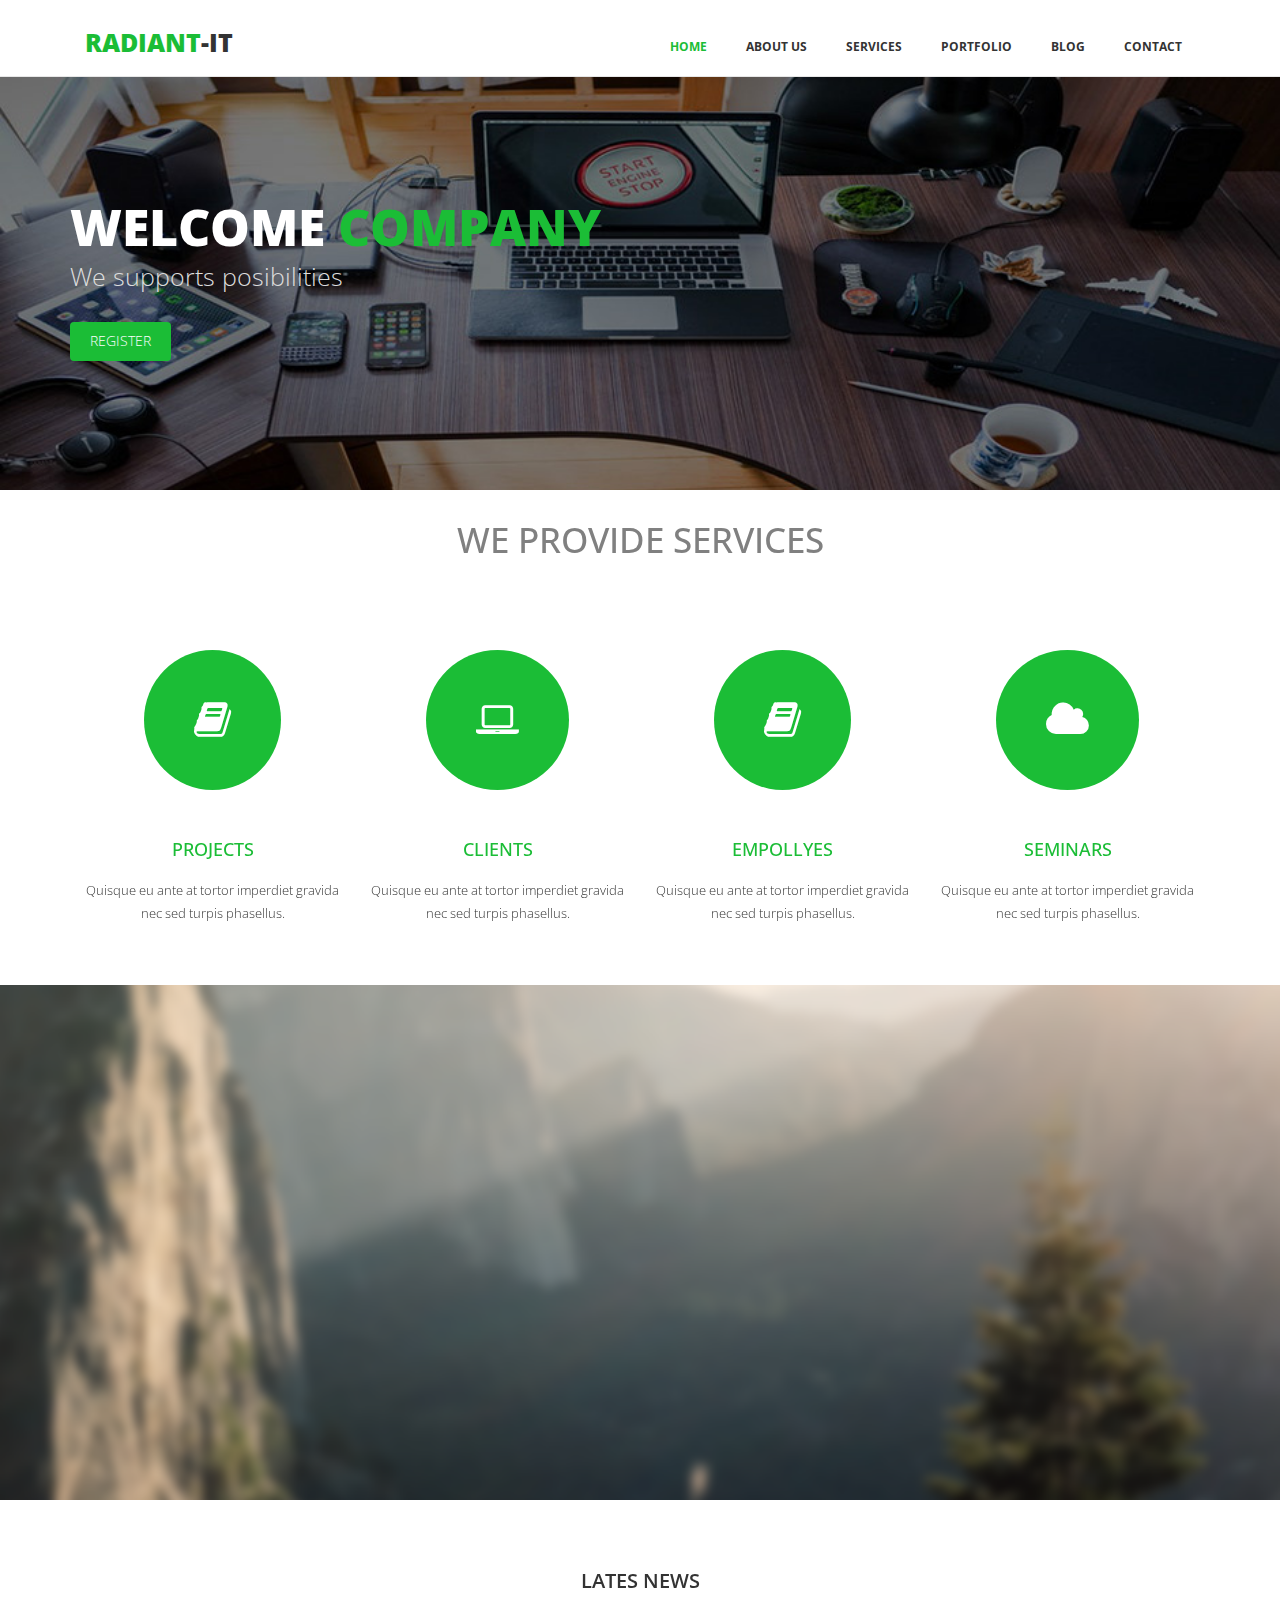
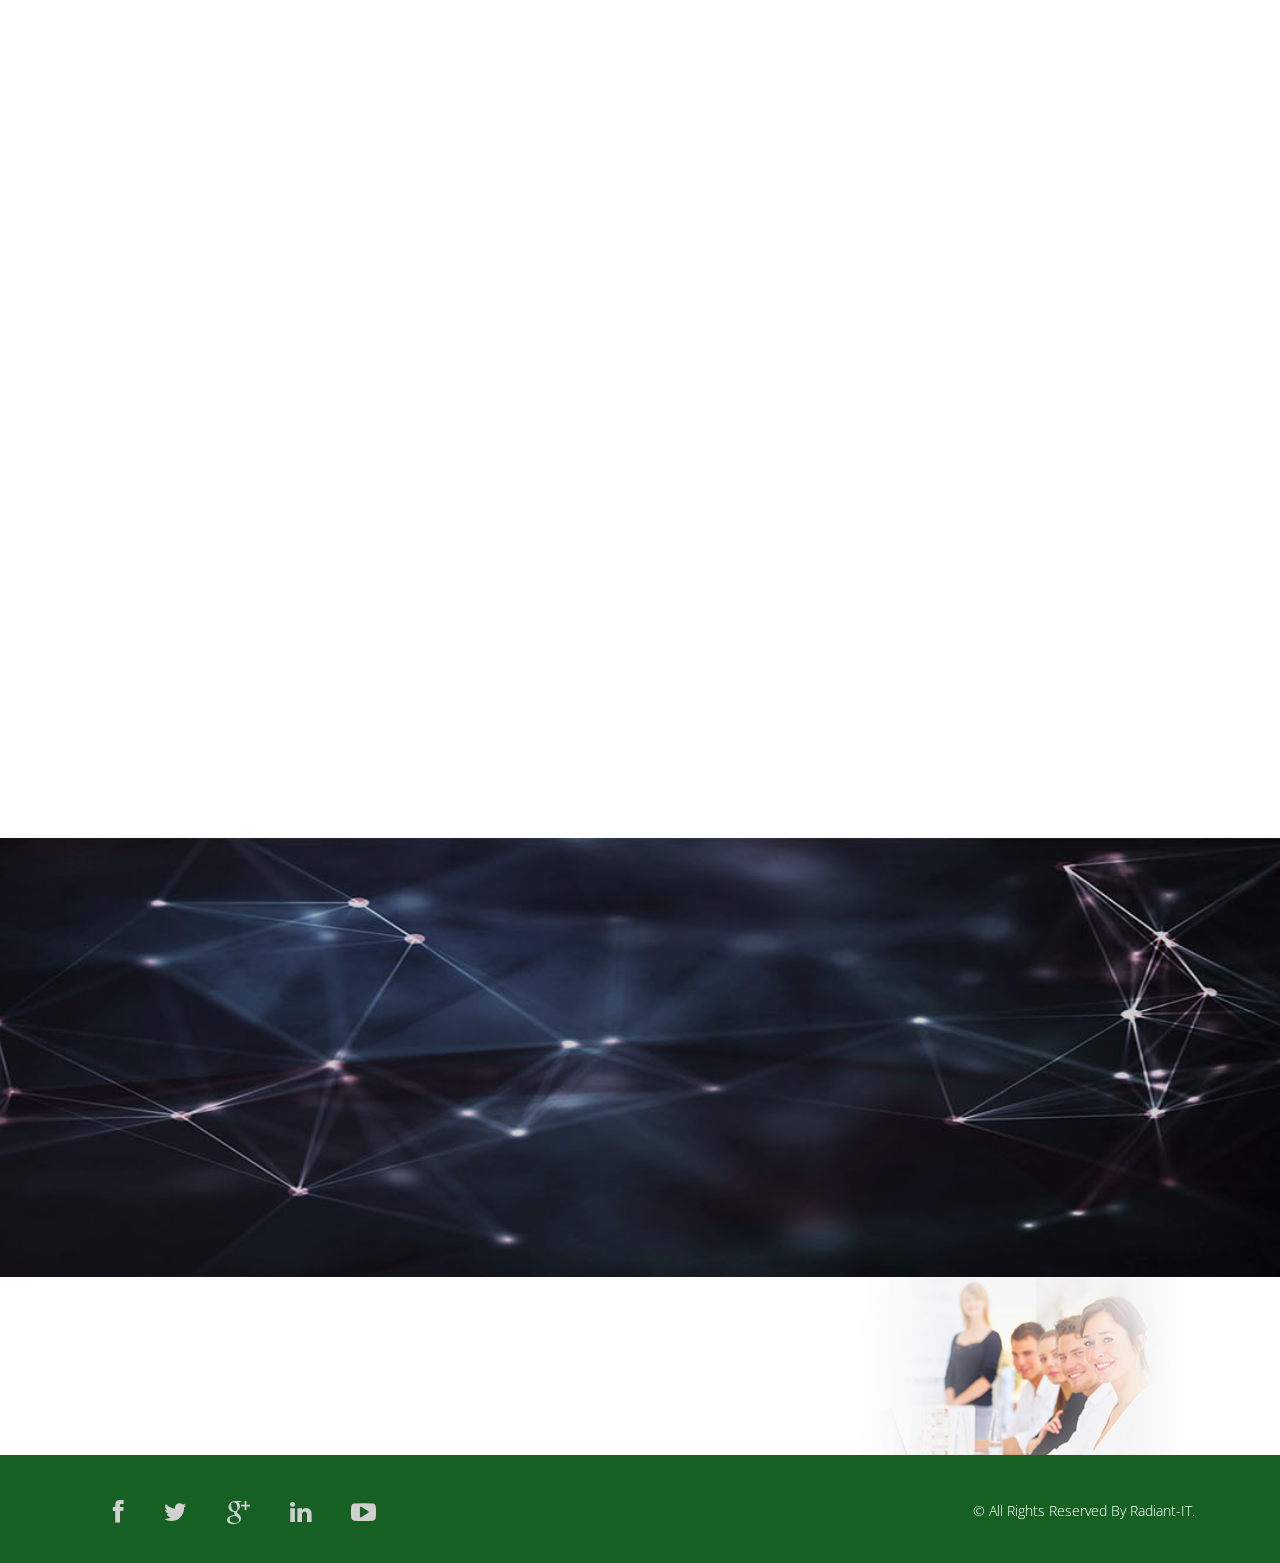
<file: index.html>
<!DOCTYPE html>
<html lang="en">

<head>
  <meta charset="utf-8">
 
  <meta name="viewport" content="width=device-width, initial-scale=1">
  <title>RADIANT-IT</title>
 <link href="images/favicon.png" rel="icon">
  <!-- Bootstrap -->
  <link href="css/bootstrap.min.css" rel="stylesheet">
  <link rel="stylesheet" href="css/font-awesome.min.css">
  <link rel="stylesheet" href="css/animate.css">
  <link href="css/prettyPhoto.css" rel="stylesheet">
  <link href="css/style.css" rel="stylesheet" />
  
</head>

<body>
  <header>
    <nav class="navbar navbar-default navbar-fixed-top" role="navigation">
      <div class="navigation">
        <div class="container">
          <div class="navbar-header">
            <button type="button" class="navbar-toggle collapsed" data-toggle="collapse" data-target=".navbar-collapse.collapse">
							<span class="sr-only">Toggle navigation</span>
							<span class="icon-bar"></span>
							<span class="icon-bar"></span>
							<span class="icon-bar"></span>
						</button>
            <div class="navbar-brand">
              <a href="index.html"><h1><span>RADIANT</span>-IT</h1></a>
            </div>
          </div>

          <div class="navbar-collapse collapse">
            <div class="menu">
              <ul class="nav nav-tabs" role="tablist">
                <li role="presentation"><a href="index.html" class="active">Home</a></li>
                <li role="presentation"><a href="about.html">About Us</a></li>
                <li role="presentation"><a href="services.html">Services</a></li>
                <li role="presentation"><a href="portfolio.html">Portfolio</a></li>
                <li role="presentation"><a href="blog.html">Blog</a></li>
                <li role="presentation"><a href="contact.html">Contact</a></li>
              </ul>
            </div>
          </div>
        </div>
      </div>
    </nav>
  </header>

  <section id="main-slider" class="no-margin">
    <div class="carousel slide">
      <div class="carousel-inner">
        <div class="item active" style="background-image: url(images/slider/3.jpg);">
          <div class="container">
            <div class="row slide-margin">
              <div class="col-sm-6">
                <div class="carousel-content">
                  <h2 class="animation animated-item-1">Welcome <span>Company</span></h2>
                  <p class="animation animated-item-2">We supports posibilities</p>
                  <a class="btn-slide animation animated-item-3" href="#" data-target="#myModal2" data-toggle="modal" >REGISTER</a>
                </div>
              </div>

              <div class="col-sm-6 hidden-xs animation animated-item-4">
                <div class="slider-img">
               
                </div>
              </div>

            </div>
          </div>
        </div>
        <!--/.item-->
      </div>
      <!--/.carousel-inner-->
    </div>
    <!--/.carousel-->
  </section>
  <!--/#main-slider-->
<!-- register modal -->
  <div class="modal " id="myModal2" tabindex="-1" role="dialog">
    <div class="modal-dialog">
      <div class="modal-content">
        <div class="modal-header">
          <button type="button" class="close" data-dismiss="modal" aria-hidden="true"> &times;</button> 
        </div>
        <div class="modal-body modal-body-sub"> 
          <div class="modal_body_left modal_body_left1"> 
            <h3>Register Now !</h3>
            <div class="register">
              <form action="#" method="post">     
                <input placeholder="Name" name="Name" type="text" required="">
                <input placeholder="Email Address" name="Email" type="email" required=""> 
                <input placeholder="Password" name="Password" type="password" required="">  
                <input placeholder="Confirm Password" name="Password" type="password" required="">
                <div class="sign-up">
                  <input type="submit" value="Register"/>
                </div>
              </form>
            </div>     
          </div>  
        </div>
      </div>
    </div>
  </div> 
  <!-- //register modal -->  


  <div class="feature">
    <div class="container">
      <div class="header text-center">
        <h2 class="header-text">We provide Services</h2>
      </div>
      <div class="text-center">
        <div class="col-md-3">
          <div class="hi-icon-wrap hi-icon-effect wow fadeInDown" data-wow-duration="1000ms" data-wow-delay="300ms">
            <i class="fa fa-book"></i>
            <h2>PROJECTS</h2>
            <p>Quisque eu ante at tortor imperdiet gravida nec sed turpis phasellus.</p>
          </div>
        </div>
        <div class="col-md-3">
          <div class="hi-icon-wrap hi-icon-effect wow fadeInDown" data-wow-duration="1000ms" data-wow-delay="600ms">
            <i class="fa fa-laptop"></i>
            <h2>CLIENTS</h2>
            <p>Quisque eu ante at tortor imperdiet gravida nec sed turpis phasellus.</p>
          </div>
        </div>
        <div class="col-md-3">
          <div class="hi-icon-wrap hi-icon-effect wow fadeInDown" data-wow-duration="1000ms" data-wow-delay="900ms">
            <i class="fa fa-book"></i>
            <h2>EMPOLLYES</h2>
            <p>Quisque eu ante at tortor imperdiet gravida nec sed turpis phasellus.</p>
          </div>
        </div>
        <div class="col-md-3">
          <div class="hi-icon-wrap hi-icon-effect wow fadeInDown" data-wow-duration="1000ms" data-wow-delay="1200ms">
            <i class="fa fa-cloud"></i>
            <h2>SEMINARS</h2>
            <p>Quisque eu ante at tortor imperdiet gravida nec sed turpis phasellus.</p>
          </div>
        </div>
      </div>
    </div>
  </div>

  <div class="about">
    <div class="container">
      <div class="col-md-6 wow fadeInDown" data-wow-duration="1000ms" data-wow-delay="300ms">
        <h1>About us</h1>
        <img src="images/6.jpg" class="img-responsive" />
        <p>Lorem ipsum dolor sit amet, consectetur adipiscing elit. Phasellus interdum erat libero, pulvinar tincidunt leo consectetur eget. Curabitur lacinia pellentesque libero, pulvinar tincidunt leo consectetur eget. Curabitur lacinia pellentesque libero,
          pulvinar tincidunt leo consectetur eget. Curabitur lacinia pellentesque
        </p>
      </div>

      <div class="col-md-6 wow fadeInDown" data-wow-duration="1000ms" data-wow-delay="600ms">
        <h2>Template built with Twitter Bootstrap</h2>
        <p>Lorem ipsum dolor sit amet, consectetur adipiscing elit. Phasellus interdum erat libero, pulvinar tincidunt leo consectetur eget. Curabitur lacinia pellentesque libero, pulvinar tincidunt leo consectetur eget. Curabitur lacinia pellentesque libero,
          pulvinar tincidunt leo consectetur eget. Curabitur lacinia pellentesque
          <p>Lorem ipsum dolor sit amet, consectetur adipiscing elit. Phasellus interdum erat libero, pulvinar tincidunt leo consectetur eget. Curabitur lacinia pellentesque libero, pulvinar tincidunt leo consectetur eget. Curabitur lacinia pellentesque
            libero, pulvinar tincidunt leo consectetur eget. Curabitur lacinia pellentesque
          </p>
          <p>Lorem ipsum dolor sit amet, consectetur adipiscing elit. Phasellus interdum erat libero, pulvinar tincidunt leo consectetur eget. Curabitur lacinia pellentesque libero, pulvinar tincidunt leo consectetur eget. Curabitur lacinia pellentesque
            libero, pulvinar tincidunt leo consectetur eget. Curabitur lacinia pellentesque </p>
      </div>
    </div>
  </div>

  <div class="lates">
    <div class="container">
      <div class="text-center">
        <h2>Lates News</h2>
      </div>
      <div class="col-md-4 wow fadeInDown" data-wow-duration="1000ms" data-wow-delay="300ms">
        <img src="images/item1.png" class="img-responsive" />
        <h3>Updated with recent new technology</h3>
        <p>Updated with recent new technology.
          Updated with recent new technology.
        </p>
      </div>

      <div class="col-md-4 wow fadeInDown" data-wow-duration="1000ms" data-wow-delay="600ms">
        <img src="images/item2.png" class="img-responsive" />
        <h3>Updated with recent new technology</h3>
        <p>Updated with recent new technology.
          Updated with recent new technology.
        </p>
      </div>

      <div class="col-md-4 wow fadeInDown" data-wow-duration="1000ms" data-wow-delay="900ms">
        <img src="images/item7.png" class="img-responsive" />
        <h3>Updated with recent new technology</h3>
        <p>Updated with recent new technology.
          Updated with recent new technology.
        </p>
      </div>
      <div class="col-md-4 wow fadeInDown" data-wow-duration="1000ms" data-wow-delay="900ms">
        <img src="images/item4.png" class="img-responsive" />
        <h3>Updated with recent new technology</h3>
        <p>Updated with recent new technology.
          Updated with recent new technology.
        </p>
      </div>
     <div class="col-md-4 wow fadeInDown" data-wow-duration="1000ms" data-wow-delay="900ms">
        <img src="images/item10.png" class="img-responsive" />
        <h3>Updated with recent new technology</h3>
        <p>Updated with recent new technology.
          Updated with recent new technology.
        </p>
      </div>
      <div class="col-md-4 wow fadeInDown" data-wow-duration="1000ms" data-wow-delay="900ms">
        <img src="images/item11.png" class="img-responsive" />
        <h3>Updated with recent new technology</h3>
        <p>Updated with recent new technology.
          Updated with recent new technology.
        </p>
      </div>


    </div>
  </div>

  <section id="partner">
    <div class="container">
      <div class="center wow fadeInDown">
        <h2>Our Partners</h2>
        <p>Lorem ipsum dolor sit amet, consectetur adipisicing elit, sed do eiusmod tempor incididunt ut <br> et dolore magna aliqua. Ut enim ad minim veniam</p>
      </div>

      <div class="partners">
        <ul>
          <li> <a href="#"><img class="img-responsive wow fadeInDown" data-wow-duration="1000ms" data-wow-delay="300ms" src="images/partners/partner1.png"></a></li>
          <li> <a href="#"><img class="img-responsive wow fadeInDown" data-wow-duration="1000ms" data-wow-delay="600ms" src="images/partners/partner2.png"></a></li>
          <li> <a href="#"><img class="img-responsive wow fadeInDown" data-wow-duration="1000ms" data-wow-delay="900ms" src="images/partners/partner3.png"></a></li>
          <li> <a href="#"><img class="img-responsive wow fadeInDown" data-wow-duration="1000ms" data-wow-delay="1200ms" src="images/partners/partner4.png"></a></li>
          <li> <a href="#"><img class="img-responsive wow fadeInDown" data-wow-duration="1000ms" data-wow-delay="1500ms" src="images/partners/partner5.png"></a></li>
        </ul>
      </div>
    </div>
    <!--/.container-->
  </section>
  <!--/#partner-->

  <section id="conatcat-info">
    <div class="container">
      <div class="row">
        <div class="col-sm-8">
          <div class="media contact-info wow fadeInDown" data-wow-duration="1000ms" data-wow-delay="600ms">
            <div class="pull-left">
              <i class="fa fa-phone"></i>
            </div>
            <div class="media-body">
              <h2>Have a question or need a custom quote?</h2>
              <p>Lorem ipsum dolor sit amet, consectetur adipisicing elit, sed do eiusmod tempor incididunt ut labore dolore magna aliqua. Ut enim ad minim veniam, quis nostrud exercitation +0123 456 70 80</p>
            </div>
          </div>
        </div>
      </div>
    </div>
    <!--/.container-->
  </section>
  <!--/#conatcat-info-->

  <footer>
    <div class="footer">
      <div class="container">
        <div class="social-icon">
          <div class="col-md-4">
            <ul class="social-network">
              <li><a href="#" class="fb tool-tip" title="Facebook"><i class="fa fa-facebook"></i></a></li>
              <li><a href="#" class="twitter tool-tip" title="Twitter"><i class="fa fa-twitter"></i></a></li>
              <li><a href="#" class="gplus tool-tip" title="Google Plus"><i class="fa fa-google-plus"></i></a></li>
              <li><a href="#" class="linkedin tool-tip" title="Linkedin"><i class="fa fa-linkedin"></i></a></li>
              <li><a href="#" class="ytube tool-tip" title="You Tube"><i class="fa fa-youtube-play"></i></a></li>
            </ul>
          </div>
        </div>

        <div class="col-md-4 col-md-offset-4">
          <div class="copyright">
           &copy; All Rights Reserved By Radiant-IT.
          </div>
        </div>
      </div>

      <div class="pull-right">
        <a href="#home" class="scrollup"><i class="fa fa-angle-up fa-3x"></i></a>
      </div>
    </div>
  </footer>



  <!-- jQuery -->
  <script src="js/jquery-2.1.1.min.js"></script>
 
  <script src="js/bootstrap.min.js"></script>
  <script src="js/jquery.prettyPhoto.js"></script>
  <script src="js/jquery.isotope.min.js"></script>
  <script src="js/wow.min.js"></script>
  <script src="js/functions.js"></script>

</body>

</html>
</file>
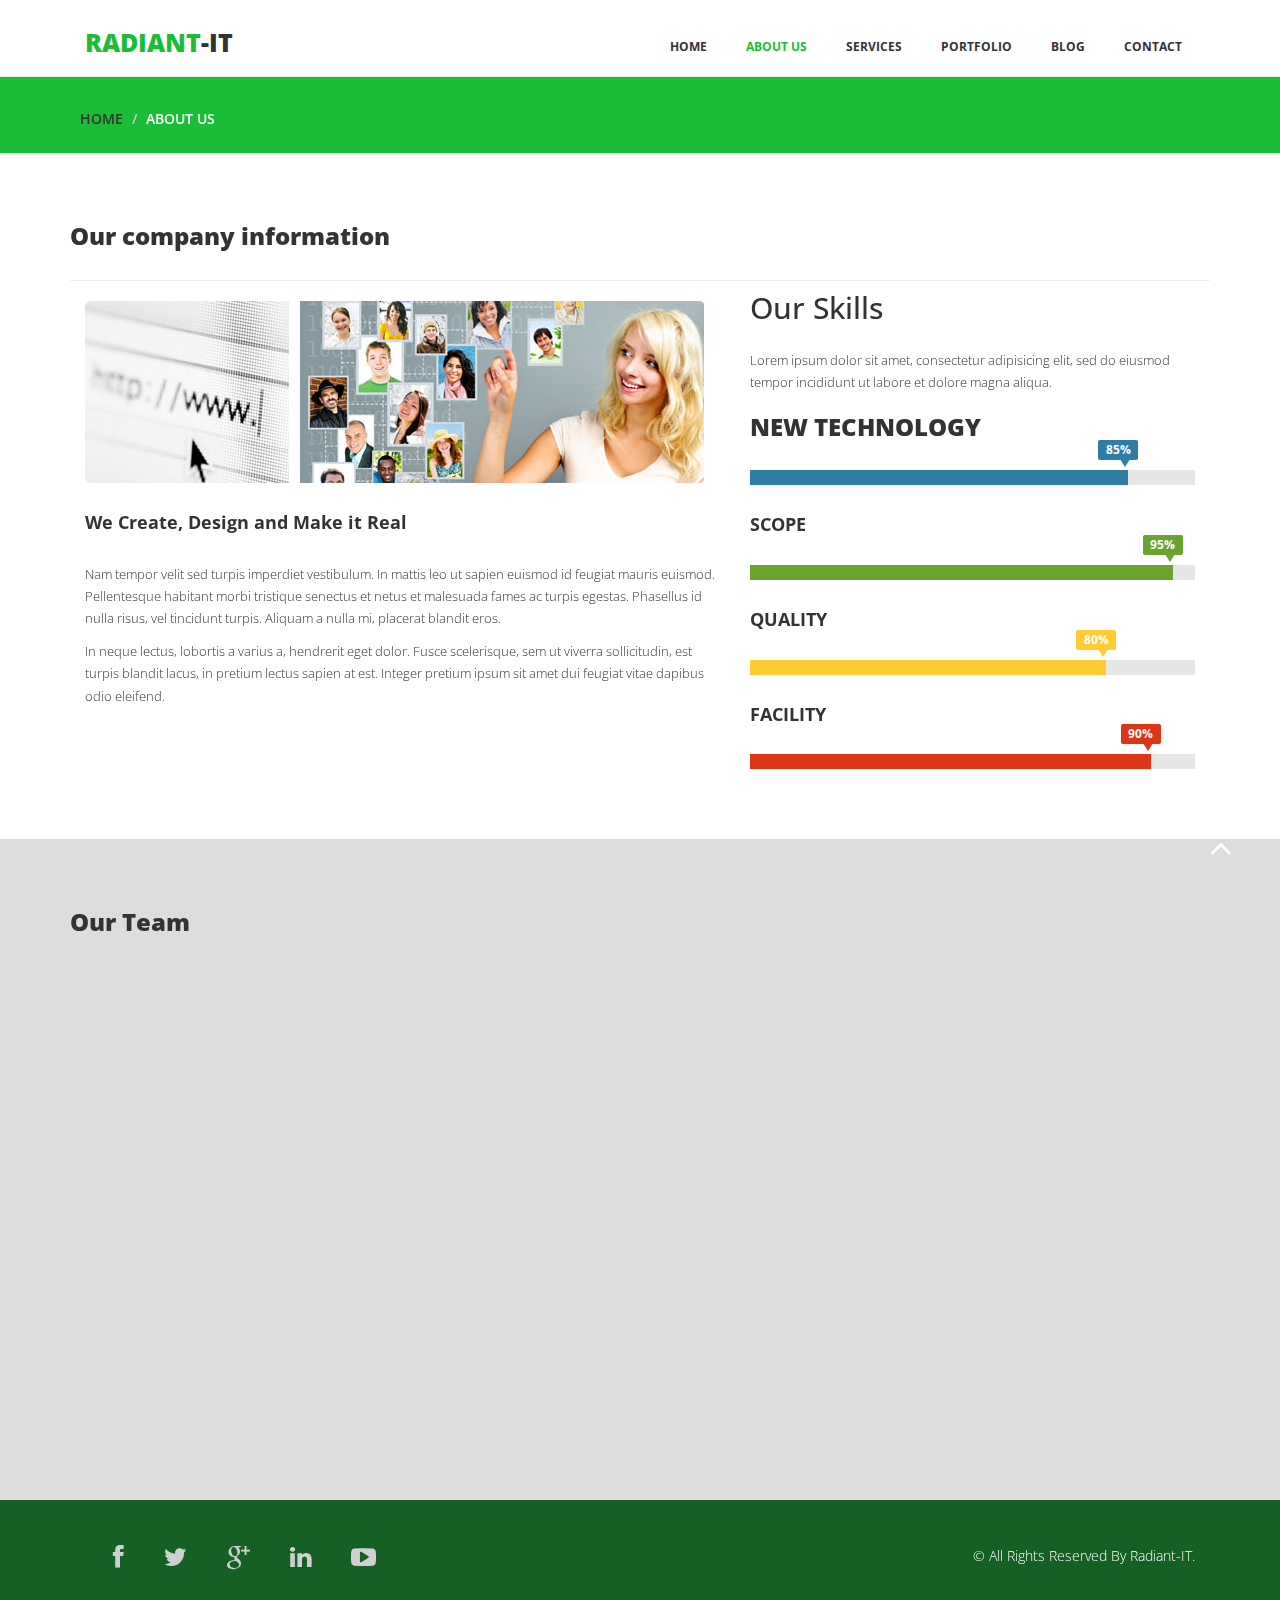
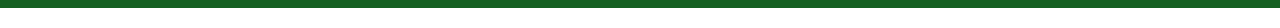
<file: about.html>
<!DOCTYPE html>
<html lang="en">

<head>
  <meta charset="utf-8">

  <meta name="viewport" content="width=device-width, initial-scale=1">
  <title>RADIANT-IT</title>
 <link href="images/favicon.png" rel="icon">
  <!-- Bootstrap -->
  <link href="css/bootstrap.min.css" rel="stylesheet">
  <link rel="stylesheet" href="css/font-awesome.min.css">
  <link rel="stylesheet" href="css/animate.css">
  <link href="css/prettyPhoto.css" rel="stylesheet">
  <link href="css/style.css" rel="stylesheet" />
  
</head>

<body>
  <header>
    <nav class="navbar navbar-default navbar-fixed-top" role="navigation">
      <div class="navigation">
        <div class="container">
          <div class="navbar-header">
            <button type="button" class="navbar-toggle collapsed" data-toggle="collapse" data-target=".navbar-collapse.collapse">
							<span class="sr-only">Toggle navigation</span>
							<span class="icon-bar"></span>
							<span class="icon-bar"></span>
							<span class="icon-bar"></span>
						</button>
            <div class="navbar-brand">
              <a href="index.html"><h1><span>RADIANT</span>-IT</h1></a>
            </div>
          </div>

          <div class="navbar-collapse collapse">
            <div class="menu">
              <ul class="nav nav-tabs" role="tablist">
                <li role="presentation"><a href="index.html">Home</a></li>
                <li role="presentation"><a href="about.html" class="active">About Us</a></li>
                <li role="presentation"><a href="services.html">Services</a></li>
                <li role="presentation"><a href="portfolio.html">Portfolio</a></li>
                <li role="presentation"><a href="blog.html">Blog</a></li>
                <li role="presentation"><a href="contact.html">Contact</a></li>
              </ul>
            </div>
          </div>
        </div>
      </div>
    </nav>
  </header>

  <div id="breadcrumb">
    <div class="container">
      <div class="breadcrumb">
        <li><a href="index.html">Home</a></li>
        <li>About Us</li>
      </div>
    </div>
  </div>

  <div class="aboutus">
    <div class="container">
      <h3>Our company information</h3>
      <hr>
      <div class="col-md-7 wow fadeInDown" data-wow-duration="1000ms" data-wow-delay="300ms">
        <img src="images/7.jpg" class="img-responsive">
        <h4>We Create, Design and Make it Real</h4>
        <p>Nam tempor velit sed turpis imperdiet vestibulum. In mattis leo ut sapien euismod id feugiat mauris euismod. Pellentesque habitant morbi tristique senectus et netus et malesuada fames ac turpis egestas. Phasellus id nulla risus, vel tincidunt
          turpis. Aliquam a nulla mi, placerat blandit eros. </p>
        <p>In neque lectus, lobortis a varius a, hendrerit eget dolor. Fusce scelerisque, sem ut viverra sollicitudin, est turpis blandit lacus, in pretium lectus sapien at est. Integer pretium ipsum sit amet dui feugiat vitae dapibus odio eleifend.</p>
      </div>
      <div class="col-md-5 wow fadeInDown" data-wow-duration="1000ms" data-wow-delay="600ms">
        <div class="skill">
          <h2>Our Skills</h2>
          <p>Lorem ipsum dolor sit amet, consectetur adipisicing elit, sed do eiusmod tempor incididunt ut labore et dolore magna aliqua.</p>

          <div class="progress-wrap">
            <h3>NEW TECHNOLOGY</h3>
            <div class="progress">
              <div class="progress-bar  color1" role="progressbar" aria-valuenow="40" aria-valuemin="0" aria-valuemax="100" style="width: 85%">
                <span class="bar-width">85%</span>

              </div>

            </div>
          </div>

          <div class="progress-wrap">
            <h4>SCOPE</h4>
            <div class="progress">
              <div class="progress-bar color2" role="progressbar" aria-valuenow="20" aria-valuemin="0" aria-valuemax="100" style="width: 95%">
                <span class="bar-width">95%</span>
              </div>
            </div>
          </div>

          <div class="progress-wrap">
            <h4>QUALITY</h4>
            <div class="progress">
              <div class="progress-bar color3" role="progressbar" aria-valuenow="60" aria-valuemin="0" aria-valuemax="100" style="width: 80%">
                <span class="bar-width">80%</span>
              </div>
            </div>
          </div>

          <div class="progress-wrap">
            <h4>FACILITY</h4>
            <div class="progress">
              <div class="progress-bar color4" role="progressbar" aria-valuenow="80" aria-valuemin="0" aria-valuemax="100" style="width: 90%">
                <span class="bar-width">90%</span>
              </div>
            </div>
          </div>
        </div>
      </div>
    </div>
  </div>

  <div class="our-team">
    <div class="container">
      <h3>Our Team</h3>
      <div class="text-center">
        <div class="col-md-4 wow fadeInDown" data-wow-duration="1000ms" data-wow-delay="300ms">
          <img src="images/services/1.jpg" alt="">
          <h4>John Doe</h4>
          <p>Lorem ipsum dolor sit amet consectetur adipisicing eil sed deiusmod tempor</p>
        </div>
        <div class="col-md-4 wow fadeInDown" data-wow-duration="1000ms" data-wow-delay="600ms">
          <img src="images/services/2.jpg" alt="">
          <h4>John Doe</h4>
          <p>Lorem ipsum dolor sit amet consectetur adipisicing eil sed deiusmod tempor</p>
        </div>
        <div class="col-md-4 wow fadeInDown" data-wow-duration="1000ms" data-wow-delay="900ms">
          <img src="images/services/3.jpg" alt="">
          <h4>John Doe</h4>
          <p>Lorem ipsum dolor sit amet consectetur adipisicing eil sed deiusmod tempor</p>
        </div>
      </div>
    </div>
  </div>

  <footer>
    <div class="footer">
      <div class="container">
        <div class="social-icon">
          <div class="col-md-4">
            <ul class="social-network">
              <li><a href="#" class="fb tool-tip" title="Facebook"><i class="fa fa-facebook"></i></a></li>
              <li><a href="#" class="twitter tool-tip" title="Twitter"><i class="fa fa-twitter"></i></a></li>
              <li><a href="#" class="gplus tool-tip" title="Google Plus"><i class="fa fa-google-plus"></i></a></li>
              <li><a href="#" class="linkedin tool-tip" title="Linkedin"><i class="fa fa-linkedin"></i></a></li>
              <li><a href="#" class="ytube tool-tip" title="You Tube"><i class="fa fa-youtube-play"></i></a></li>
            </ul>
          </div>
        </div>

        <div class="col-md-4 col-md-offset-4">
          <div class="copyright">
            &copy; All Rights Reserved By Radiant-IT.
            
          </div>
        </div>
      </div>
      <div class="pull-right">
        <a href="#home" class="scrollup"><i class="fa fa-angle-up fa-3x"></i></a>
      </div>
    </div>
  </footer>

  <!-- jQuery -->
  <script src="js/jquery-2.1.1.min.js"></script>
  
  <script src="js/bootstrap.min.js"></script>
  <script src="js/jquery.prettyPhoto.js"></script>
  <script src="js/jquery.isotope.min.js"></script>
  <script src="js/wow.min.js"></script>
  <script src="js/functions.js"></script>

</body>

</html>
</file>
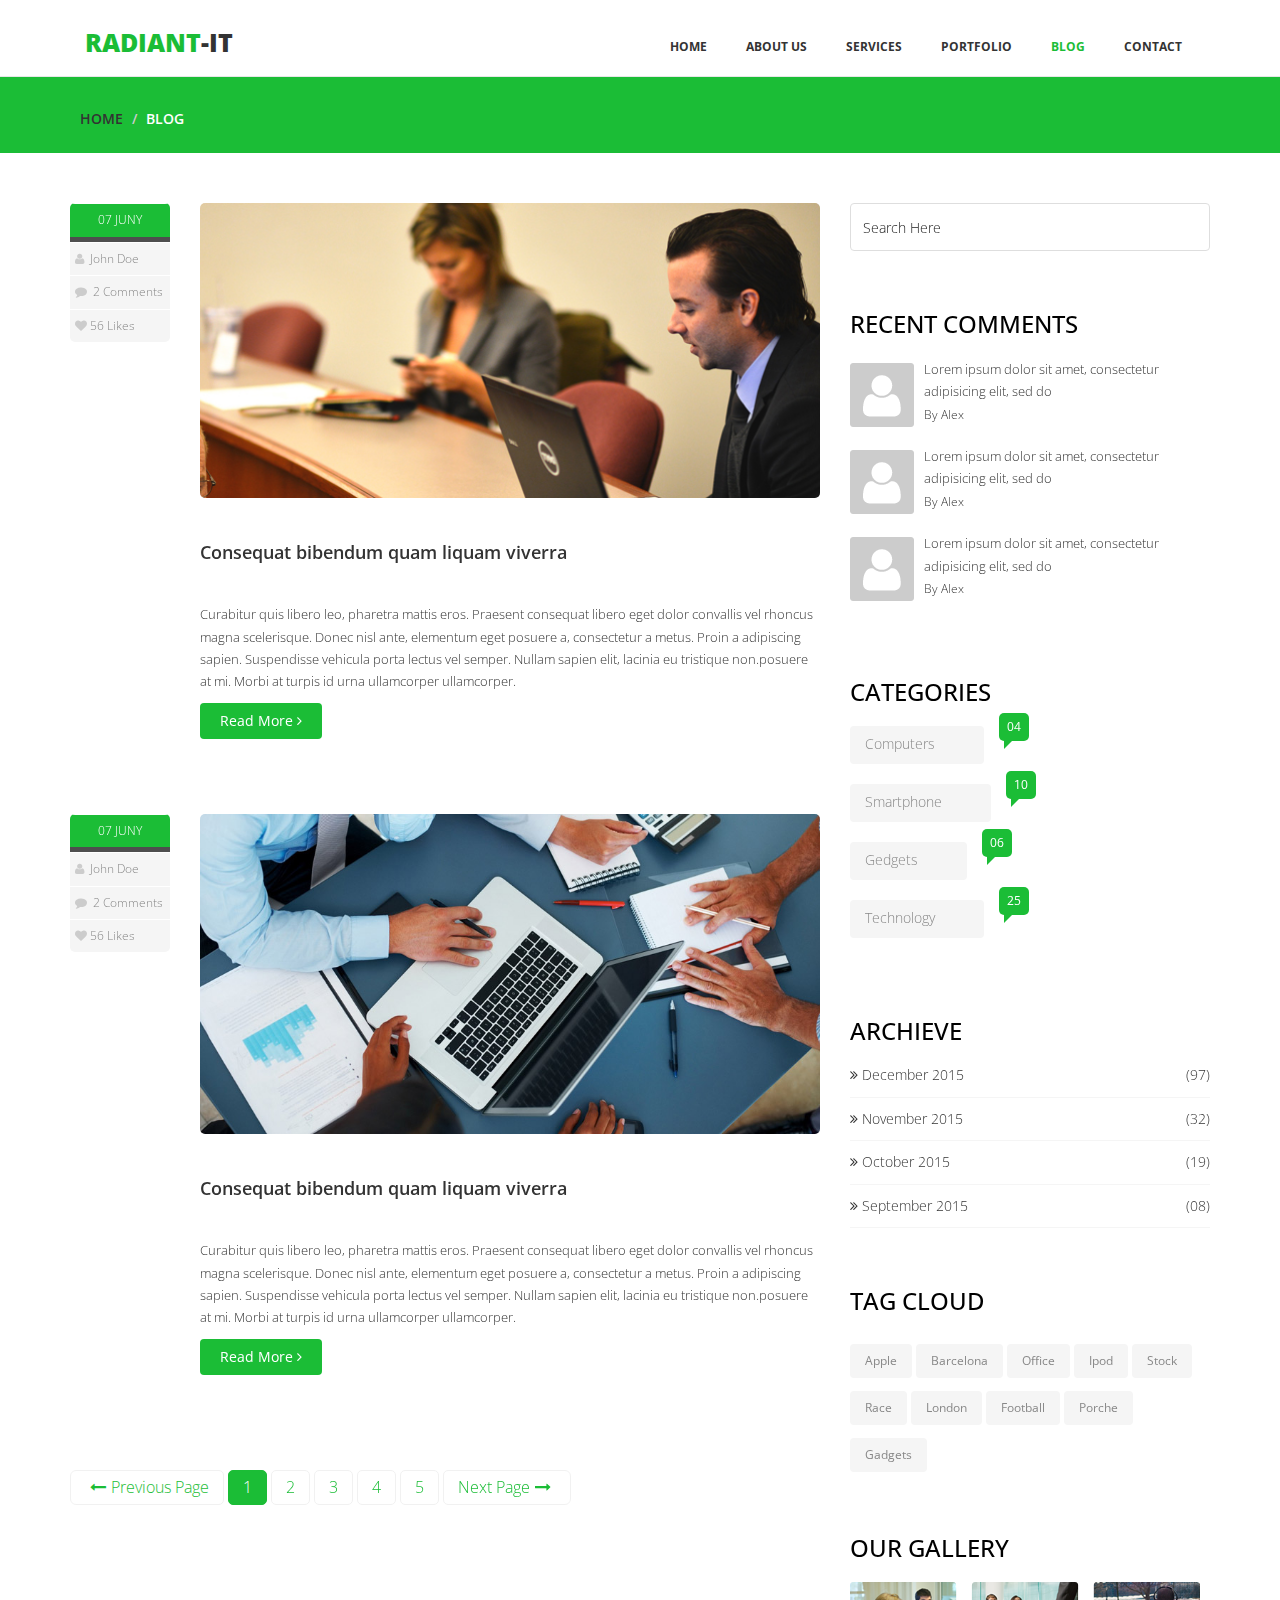
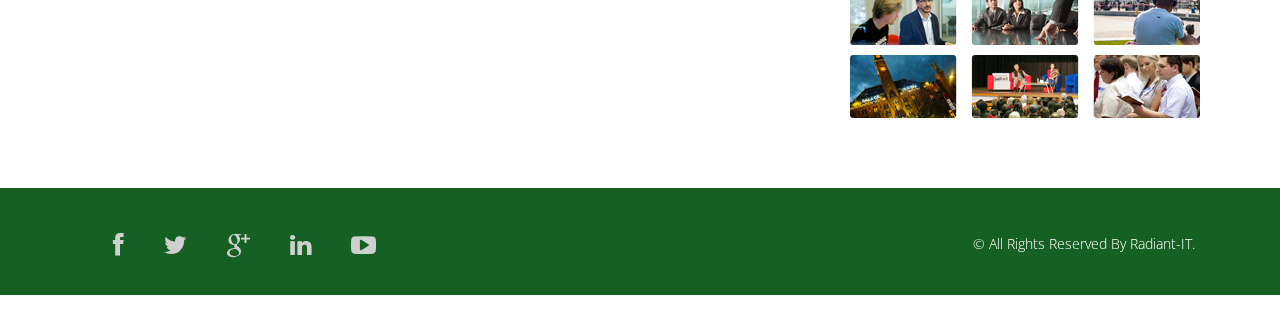
<file: blog.html>
<!DOCTYPE html>
<html lang="en">

<head>
  <meta charset="utf-8">
 
  <meta name="viewport" content="width=device-width, initial-scale=1">
  <title>RADIANT-IT</title>
 <link href="images/favicon.png" rel="icon">
  <!-- Bootstrap -->
  <link href="css/bootstrap.min.css" rel="stylesheet">
  <link rel="stylesheet" href="css/font-awesome.min.css">
  <link rel="stylesheet" href="css/animate.css">
  <link href="css/prettyPhoto.css" rel="stylesheet">
  <link href="css/style.css" rel="stylesheet" />
 
</head>

<body>
  <header>
    <nav class="navbar navbar-default navbar-fixed-top" role="navigation">
      <div class="navigation">
        <div class="container">
          <div class="navbar-header">
            <button type="button" class="navbar-toggle collapsed" data-toggle="collapse" data-target=".navbar-collapse.collapse">
							<span class="sr-only">Toggle navigation</span>
							<span class="icon-bar"></span>
							<span class="icon-bar"></span>
							<span class="icon-bar"></span>
						</button>
            <div class="navbar-brand">
              <a href="index.html"><h1><span>RADIANT</span>-IT</h1></a>
            </div>
          </div>

          <div class="navbar-collapse collapse">
            <div class="menu">
              <ul class="nav nav-tabs" role="tablist">
                <li role="presentation"><a href="index.html">Home</a></li>
                <li role="presentation"><a href="about.html">About Us</a></li>
                <li role="presentation"><a href="services.html">Services</a></li>
                <li role="presentation"><a href="portfolio.html">Portfolio</a></li>
                <li role="presentation"><a href="blog.html" class="active">Blog</a></li>
                <li role="presentation"><a href="contact.html">Contact</a></li>
              </ul>
            </div>
          </div>
        </div>
      </div>
    </nav>
  </header>

  <div id="breadcrumb">
    <div class="container">
      <div class="breadcrumb">
        <li><a href="index.html">Home</a></li>
        <li>Blog</li>
      </div>
    </div>
  </div>

  <section id="blog" class="container">
    <div class="blog">
      <div class="row">
        <div class="col-md-8">
          <div class="blog-item">
            <div class="row">
              <div class="col-xs-12 col-sm-2">
                <div class="entry-meta">
                  <span id="publish_date">07  JUNY</span>
                  <span><i class="fa fa-user"></i> <a href="#">John Doe</a></span>
                  <span><i class="fa fa-comment"></i> <a href="#">2 Comments</a></span>
                  <span><i class="fa fa-heart"></i><a href="#">56 Likes</a></span>
                </div>
              </div>

              <div class="col-xs-12 col-sm-10 blog-content">
                <a href="#"><img class="img-responsive img-blog" src="images/blog/blog1.jpg" width="100%" alt="" /></a>
                <h4>Consequat bibendum quam liquam viverra</h4>
                <p>Curabitur quis libero leo, pharetra mattis eros. Praesent consequat libero eget dolor convallis vel rhoncus magna scelerisque. Donec nisl ante, elementum eget posuere a, consectetur a metus. Proin a adipiscing sapien. Suspendisse vehicula
                  porta lectus vel semper. Nullam sapien elit, lacinia eu tristique non.posuere at mi. Morbi at turpis id urna ullamcorper ullamcorper.</p>
                <a class="btn btn-primary readmore">Read More <i class="fa fa-angle-right"></i></a>
              </div>
            </div>
          </div>
          <!--/.blog-item-->

          <div class="blog-item">
            <div class="row">
              <div class="col-sm-2">
                <div class="entry-meta">
                  <span id="publish_date">07  JUNY</span>
                  <span><i class="fa fa-user"></i> <a href="#">John Doe</a></span>
                  <span><i class="fa fa-comment"></i> <a href="#">2 Comments</a></span>
                  <span><i class="fa fa-heart"></i><a href="#">56 Likes</a></span>
                </div>
              </div>
              <div class="col-sm-10 blog-content">
                <a href=""><img class="img-responsive img-blog" src="images/3.jpg" width="100%" alt="" /></a>
                <h4>Consequat bibendum quam liquam viverra</h4>
                <p>Curabitur quis libero leo, pharetra mattis eros. Praesent consequat libero eget dolor convallis vel rhoncus magna scelerisque. Donec nisl ante, elementum eget posuere a, consectetur a metus. Proin a adipiscing sapien. Suspendisse vehicula
                  porta lectus vel semper. Nullam sapien elit, lacinia eu tristique non.posuere at mi. Morbi at turpis id urna ullamcorper ullamcorper.</p>
                <a class="btn btn-primary readmore">Read More <i class="fa fa-angle-right"></i></a>
              </div>
            </div>
          </div>
          <!--/.blog-item-->

          <ul class="pagination pagination-lg">
            <li><a href="#"><i class="fa fa-long-arrow-left"></i>Previous Page</a></li>
            <li class="active"><a href="#">1</a></li>
            <li><a href="#">2</a></li>
            <li><a href="#">3</a></li>
            <li><a href="#">4</a></li>
            <li><a href="#">5</a></li>
            <li><a href="#">Next Page<i class="fa fa-long-arrow-right"></i></a></li>
          </ul>
          <!--/.pagination-->
        </div>
        <!--/.col-md-8-->

        <aside class="col-md-4">
          <div class="widget search">
            <form role="form">
              <input type="text" class="form-control search_box" autocomplete="off" placeholder="Search Here">
            </form>
          </div>
          <!--/.search-->

          <div class="widget categories">
            <h3>Recent Comments</h3>
            <div class="row">
              <div class="col-sm-12">
                <div class="single_comments">
                  <img src="images/blog/avatar3.png" alt="" />
                  <p>Lorem ipsum dolor sit amet, consectetur adipisicing elit, sed do </p>
                  <div class="entry-meta small muted">
                    <span>By <a href="#">Alex</a></span>
                  </div>
                </div>
                <div class="single_comments">
                  <img src="images/blog/avatar3.png" alt="" />
                  <p>Lorem ipsum dolor sit amet, consectetur adipisicing elit, sed do </p>
                  <div class="entry-meta small muted">
                    <span>By <a href="#">Alex</a></span>
                  </div>
                </div>
                <div class="single_comments">
                  <img src="images/blog/avatar3.png" alt="" />
                  <p>Lorem ipsum dolor sit amet, consectetur adipisicing elit, sed do </p>
                  <div class="entry-meta small muted">
                    <span>By <a href="#">Alex</a></span>
                  </div>
                </div>

              </div>
            </div>
          </div>
          <!--/.recent comments-->


          <div class="widget categories">
            <h3>Categories</h3>
            <div class="row">
              <div class="col-sm-6">
                <ul class="blog_category">
                  <li><a href="#">Computers <span class="badge">04</span></a></li>
                  <li><a href="#">Smartphone <span class="badge">10</span></a></li>
                  <li><a href="#">Gedgets <span class="badge">06</span></a></li>
                  <li><a href="#">Technology <span class="badge">25</span></a></li>
                </ul>
              </div>
            </div>
          </div>
          <!--/.categories-->

          <div class="widget archieve">
            <h3>Archieve</h3>
            <div class="row">
              <div class="col-sm-12">
                <ul class="blog_archieve">
                  <li><a href="#"><i class="fa fa-angle-double-right"></i> December 2015 <span class="pull-right">(97)</span></a></li>
                  <li><a href="#"><i class="fa fa-angle-double-right"></i> November 2015 <span class="pull-right">(32)</span></a></li>
                  <li><a href="#"><i class="fa fa-angle-double-right"></i> October 2015 <span class="pull-right">(19)</span></a></li>
                  <li><a href="#"><i class="fa fa-angle-double-right"></i> September 2015 <span class="pull-right">(08)</span></a></li>
                </ul>
              </div>
            </div>
          </div>
          <!--/.archieve-->

          <div class="widget tags">
            <h3>Tag Cloud</h3>
            <ul class="tag-cloud">
              <li><a class="btn btn-xs btn-primary" href="#">Apple</a></li>
              <li><a class="btn btn-xs btn-primary" href="#">Barcelona</a></li>
              <li><a class="btn btn-xs btn-primary" href="#">Office</a></li>
              <li><a class="btn btn-xs btn-primary" href="#">Ipod</a></li>
              <li><a class="btn btn-xs btn-primary" href="#">Stock</a></li>
              <li><a class="btn btn-xs btn-primary" href="#">Race</a></li>
              <li><a class="btn btn-xs btn-primary" href="#">London</a></li>
              <li><a class="btn btn-xs btn-primary" href="#">Football</a></li>
              <li><a class="btn btn-xs btn-primary" href="#">Porche</a></li>
              <li><a class="btn btn-xs btn-primary" href="#">Gadgets</a></li>
            </ul>
          </div>
          <!--/.tags-->

          <div class="widget blog_gallery">
            <h3>Our Gallery</h3>
            <ul class="sidebar-gallery">
              <li><a href="#"><img src="images/blog/gallery1.png" alt="" /></a></li>
              <li><a href="#"><img src="images/blog/gallery2.png" alt="" /></a></li>
              <li><a href="#"><img src="images/blog/gallery3.png" alt="" /></a></li>
              <li><a href="#"><img src="images/blog/gallery4.png" alt="" /></a></li>
              <li><a href="#"><img src="images/blog/gallery5.png" alt="" /></a></li>
              <li><a href="#"><img src="images/blog/gallery6.png" alt="" /></a></li>
            </ul>
          </div>
          <!--/.blog_gallery-->
        </aside>
      </div>
      <!--/.row-->
    </div>
  </section>
  <!--/#blog-->

  <footer>
    <div class="footer">
      <div class="container">
        <div class="social-icon">
          <div class="col-md-4">
            <ul class="social-network">
              <li><a href="#" class="fb tool-tip" title="Facebook"><i class="fa fa-facebook"></i></a></li>
              <li><a href="#" class="twitter tool-tip" title="Twitter"><i class="fa fa-twitter"></i></a></li>
              <li><a href="#" class="gplus tool-tip" title="Google Plus"><i class="fa fa-google-plus"></i></a></li>
              <li><a href="#" class="linkedin tool-tip" title="Linkedin"><i class="fa fa-linkedin"></i></a></li>
              <li><a href="#" class="ytube tool-tip" title="You Tube"><i class="fa fa-youtube-play"></i></a></li>
            </ul>
          </div>
        </div>

        <div class="col-md-4 col-md-offset-4">
          <div class="copyright">
            &copy; All Rights Reserved By Radiant-IT.
          </div>
        </div>
      </div>
      <div class="pull-right">
        <a href="#home" class="scrollup"><i class="fa fa-angle-up fa-3x"></i></a>
      </div>
    </div>
  </footer>

  <!-- jQuery -->
  <script src="js/jquery-2.1.1.min.js"></script>
  <script src="js/jquery.js"></script>
  
  <script src="js/bootstrap.min.js"></script>
  <script src="js/jquery.prettyPhoto.js"></script>
  <script src="js/jquery.isotope.min.js"></script>
  <script src="js/wow.min.js"></script>
  <script src="js/functions.js"></script>

</body>

</html>
</file>
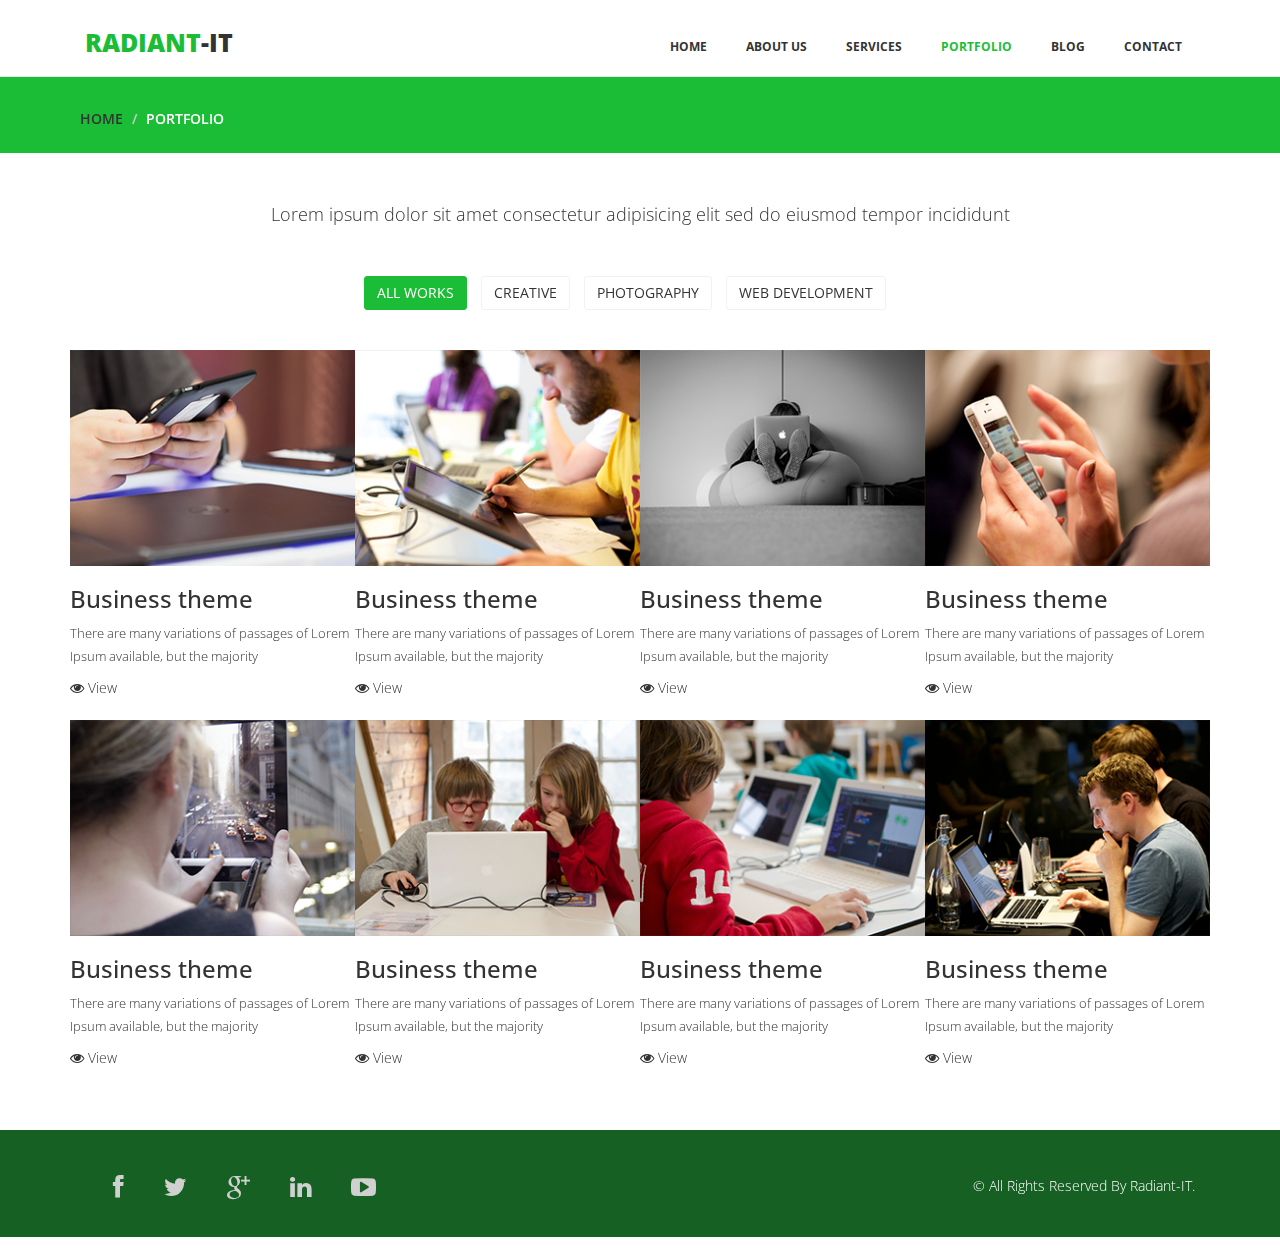
<file: portfolio.html>
<!DOCTYPE html>
<html lang="en">

<head>
  <meta charset="utf-8">
 
  <meta name="viewport" content="width=device-width, initial-scale=1">
  <title>RADIANT-IT</title>
 <link href="images/favicon.png" rel="icon">
  <!-- Bootstrap -->
  <link href="css/bootstrap.min.css" rel="stylesheet">
  <link rel="stylesheet" href="css/font-awesome.min.css">
  <link rel="stylesheet" href="css/animate.css">
  <link href="css/prettyPhoto.css" rel="stylesheet">
  <link href="css/style.css" rel="stylesheet" />
 
</head>

<body>
  <header>
    <nav class="navbar navbar-default navbar-fixed-top" role="navigation">
      <div class="navigation">
        <div class="container">
          <div class="navbar-header">
            <button type="button" class="navbar-toggle collapsed" data-toggle="collapse" data-target=".navbar-collapse.collapse">
							<span class="sr-only">Toggle navigation</span>
							<span class="icon-bar"></span>
							<span class="icon-bar"></span>
							<span class="icon-bar"></span>
						</button>
            <div class="navbar-brand">
              <a href="index.html"><h1><span>RADIANT</span>-IT</h1></a>
            </div>
          </div>

          <div class="navbar-collapse collapse">
            <div class="menu">
              <ul class="nav nav-tabs" role="tablist">
                <li role="presentation"><a href="index.html">Home</a></li>
                <li role="presentation"><a href="about.html">About Us</a></li>
                <li role="presentation"><a href="services.html">Services</a></li>
                <li role="presentation"><a href="portfolio.html" class="active">Portfolio</a></li>
                <li role="presentation"><a href="blog.html">Blog</a></li>
                <li role="presentation"><a href="contact.html">Contact</a></li>
              </ul>
            </div>
          </div>
        </div>
      </div>
    </nav>
  </header>

  <div id="breadcrumb">
    <div class="container">
      <div class="breadcrumb">
        <li><a href="index.html">Home</a></li>
        <li>Portfolio</li>
      </div>
    </div>
  </div>

  <section id="portfolio">
    <div class="container">
      <div class="center">
        <p>Lorem ipsum dolor sit amet consectetur adipisicing elit sed do eiusmod tempor incididunt</p>
      </div>

      <ul class="portfolio-filter text-center">
        <li><a class="btn btn-default active" href="#" data-filter="*">All Works</a></li>
        <li><a class="btn btn-default" href="#" data-filter=".bootstrap">Creative</a></li>
        <li><a class="btn btn-default" href="#" data-filter=".html">Photography</a></li>
        <li><a class="btn btn-default" href="#" data-filter=".wordpress">Web Development</a></li>
      </ul>
      <!--/#portfolio-filter-->
    </div>
    <div class="container">
      <div class="">
        <div class="portfolio-items">
          <div class="portfolio-item apps col-xs-12 col-sm-4 col-md-3">
            <div class="recent-work-wrap">
              <img class="img-responsive" src="images/portfolio/recent/item1.png" alt="">
              <div class="overlay">
                <div class="recent-work-inner">
                  <h3><a href="#">Business theme</a></h3>
                  <p>There are many variations of passages of Lorem Ipsum available, but the majority</p>
                  <a class="preview" href="images/portfolio/full/item1.png" rel="prettyPhoto"><i class="fa fa-eye"></i> View</a>
                </div>
              </div>
            </div>
          </div>
          <!--/.portfolio-item-->

          <div class="portfolio-item joomla bootstrap col-xs-12 col-sm-4 col-md-3">
            <div class="recent-work-wrap">
              <img class="img-responsive" src="images/portfolio/recent/item2.png" alt="">
              <div class="overlay">
                <div class="recent-work-inner">
                  <h3><a href="#">Business theme</a></h3>
                  <p>There are many variations of passages of Lorem Ipsum available, but the majority</p>
                  <a class="preview" href="images/portfolio/full/item2.png" rel="prettyPhoto"><i class="fa fa-eye"></i> View</a>
                </div>
              </div>
            </div>
          </div>
          <!--/.portfolio-item-->

          <div class="portfolio-item bootstrap wordpress col-xs-12 col-sm-4 col-md-3">
            <div class="recent-work-wrap">
              <img class="img-responsive" src="images/portfolio/recent/item3.png" alt="">
              <div class="overlay">
                <div class="recent-work-inner">
                  <h3><a href="#">Business theme</a></h3>
                  <p>There are many variations of passages of Lorem Ipsum available, but the majority</p>
                  <a class="preview" href="images/portfolio/full/item3.png" rel="prettyPhoto"><i class="fa fa-eye"></i> View</a>
                </div>
              </div>
            </div>
          </div>
          <!--/.portfolio-item-->

          <div class="portfolio-item joomla wordpress apps col-xs-12 col-sm-4 col-md-3">
            <div class="recent-work-wrap">
              <img class="img-responsive" src="images/portfolio/recent/item4.png" alt="">
              <div class="overlay">
                <div class="recent-work-inner">
                  <h3><a href="#">Business theme</a></h3>
                  <p>There are many variations of passages of Lorem Ipsum available, but the majority</p>
                  <a class="preview" href="images/portfolio/full/item4.png" rel="prettyPhoto"><i class="fa fa-eye"></i> View</a>
                </div>
              </div>
            </div>
          </div>
          <!--/.portfolio-item-->

          <div class="portfolio-item joomla html bootstrap col-xs-12 col-sm-4 col-md-3">
            <div class="recent-work-wrap">
              <img class="img-responsive" src="images/portfolio/recent/item5.png" alt="">
              <div class="overlay">
                <div class="recent-work-inner">
                  <h3><a href="#">Business theme</a></h3>
                  <p>There are many variations of passages of Lorem Ipsum available, but the majority</p>
                  <a class="preview" href="images/portfolio/full/item5.png" rel="prettyPhoto"><i class="fa fa-eye"></i> View</a>
                </div>
              </div>
            </div>
          </div>
          <!--/.portfolio-item-->

          <div class="portfolio-item wordpress html apps col-xs-12 col-sm-4 col-md-3">
            <div class="recent-work-wrap">
              <img class="img-responsive" src="images/portfolio/recent/item6.png" alt="">
              <div class="overlay">
                <div class="recent-work-inner">
                  <h3><a href="#">Business theme</a></h3>
                  <p>There are many variations of passages of Lorem Ipsum available, but the majority</p>
                  <a class="preview" href="images/portfolio/full/item6.png" rel="prettyPhoto"><i class="fa fa-eye"></i> View</a>
                </div>
              </div>
            </div>
          </div>
          <!--/.portfolio-item-->

          <div class="portfolio-item wordpress html col-xs-12 col-sm-4 col-md-3">
            <div class="recent-work-wrap">
              <img class="img-responsive" src="images/portfolio/recent/item7.png" alt="">
              <div class="overlay">
                <div class="recent-work-inner">
                  <h3><a href="#">Business theme</a></h3>
                  <p>There are many variations of passages of Lorem Ipsum available, but the majority</p>
                  <a class="preview" href="images/portfolio/full/item7.png" rel="prettyPhoto"><i class="fa fa-eye"></i> View</a>
                </div>
              </div>
            </div>
          </div>
          <!--/.portfolio-item-->

          <div class="portfolio-item wordpress html bootstrap col-xs-12 col-sm-4 col-md-3">
            <div class="recent-work-wrap">
              <img class="img-responsive" src="images/portfolio/recent/item8.png" alt="">
              <div class="overlay">
                <div class="recent-work-inner">
                  <h3><a href="#">Business theme</a></h3>
                  <p>There are many variations of passages of Lorem Ipsum available, but the majority</p>
                  <a class="preview" href="images/portfolio/full/item8.png" rel="prettyPhoto"><i class="fa fa-eye"></i> View</a>
                </div>
              </div>
            </div>
          </div>
          <!--/.portfolio-item-->
        </div>
      </div>
    </div>
  </section>
  <!--/#portfolio-item-->


  <footer>
    <div class="footer">
      <div class="container">
        <div class="social-icon">
          <div class="col-md-4">
            <ul class="social-network">
              <li><a href="#" class="fb tool-tip" title="Facebook"><i class="fa fa-facebook"></i></a></li>
              <li><a href="#" class="twitter tool-tip" title="Twitter"><i class="fa fa-twitter"></i></a></li>
              <li><a href="#" class="gplus tool-tip" title="Google Plus"><i class="fa fa-google-plus"></i></a></li>
              <li><a href="#" class="linkedin tool-tip" title="Linkedin"><i class="fa fa-linkedin"></i></a></li>
              <li><a href="#" class="ytube tool-tip" title="You Tube"><i class="fa fa-youtube-play"></i></a></li>
            </ul>
          </div>
        </div>

        <div class="col-md-4 col-md-offset-4">
          <div class="copyright">
           &copy; All Rights Reserved By Radiant-IT.
          </div>
        </div>
      </div>
      <div class="pull-right">
        <a href="#home" class="scrollup"><i class="fa fa-angle-up fa-3x"></i></a>
      </div>
    </div>
  </footer>

  <!-- jQuery  -->
  <script src="js/jquery-2.1.1.min.js"></script>
 
  <script src="js/bootstrap.min.js"></script>
  <script src="js/jquery.prettyPhoto.js"></script>
  <script src="js/jquery.isotope.min.js"></script>
  <script src="js/wow.min.js"></script>
  <script src="js/functions.js"></script>

</body>

</html>
</file>
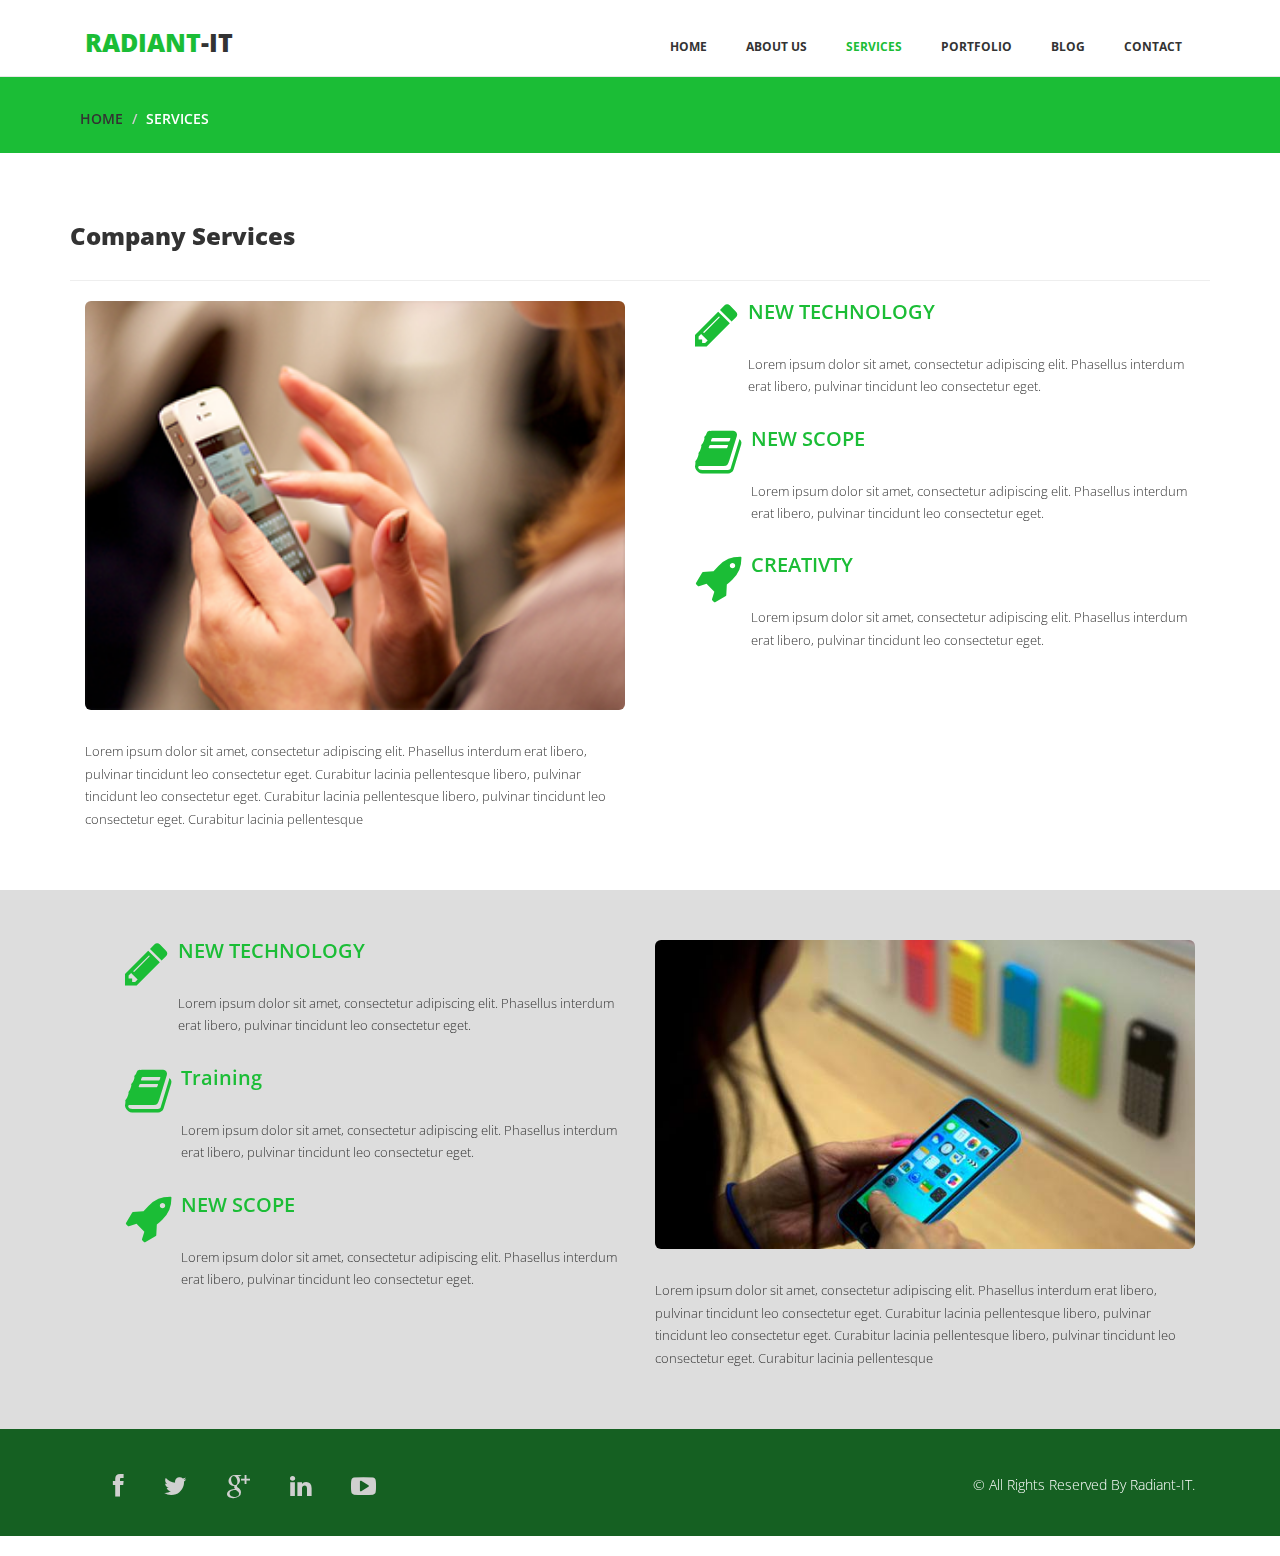
<file: services.html>
<!DOCTYPE html>
<html lang="en">

<head>
  <meta charset="utf-8">
  
  <meta name="viewport" content="width=device-width, initial-scale=1">
  <title>RADIANT-IT</title>
 <link href="images/favicon.png" rel="icon">
  <!-- Bootstrap -->
  <link href="css/bootstrap.min.css" rel="stylesheet">
  <link rel="stylesheet" href="css/font-awesome.min.css">
  <link rel="stylesheet" href="css/animate.css">
  <link href="css/prettyPhoto.css" rel="stylesheet">
  <link href="css/style.css" rel="stylesheet" />
 
</head>

<body>
  <header>
    <nav class="navbar navbar-default navbar-fixed-top" role="navigation">
      <div class="navigation">
        <div class="container">
          <div class="navbar-header">
            <button type="button" class="navbar-toggle collapsed" data-toggle="collapse" data-target=".navbar-collapse.collapse">
							<span class="sr-only">Toggle navigation</span>
							<span class="icon-bar"></span>
							<span class="icon-bar"></span>
							<span class="icon-bar"></span>
						</button>
            <div class="navbar-brand">
              <a href="index.html"><h1><span>RADIANT</span>-IT</h1></a>
            </div>
          </div>

          <div class="navbar-collapse collapse">
            <div class="menu">
              <ul class="nav nav-tabs" role="tablist">
                <li role="presentation"><a href="index.html">Home</a></li>
                <li role="presentation"><a href="about.html">About Us</a></li>
                <li role="presentation"><a href="services.html" class="active">Services</a></li>
                <li role="presentation"><a href="portfolio.html">Portfolio</a></li>
                <li role="presentation"><a href="blog.html">Blog</a></li>
                <li role="presentation"><a href="contact.html">Contact</a></li>
              </ul>
            </div>
          </div>
        </div>
      </div>
    </nav>
  </header>

  <div id="breadcrumb">
    <div class="container">
      <div class="breadcrumb">
        <li><a href="index.html">Home</a></li>
        <li>Services</li>
      </div>
    </div>
  </div>

  <div class="services">
    <div class="container">
      <h3>Company Services</h3>
      <hr>
      <div class="col-md-6">
        <img src="images/item4.png" class="img-responsive" width="100%">
        <p>Lorem ipsum dolor sit amet, consectetur adipiscing elit. Phasellus interdum erat libero, pulvinar tincidunt leo consectetur eget. Curabitur lacinia pellentesque libero, pulvinar tincidunt leo consectetur eget. Curabitur lacinia pellentesque libero,
          pulvinar tincidunt leo consectetur eget. Curabitur lacinia pellentesque</p>
      </div>

      <div class="col-md-6">
        <div class="media">
          <ul>
            <li>
              <div class="media-left">
                <i class="fa fa-pencil"></i>
              </div>
              <div class="media-body">
                <h4 class="media-heading">NEW TECHNOLOGY</h4>
                <p>Lorem ipsum dolor sit amet, consectetur adipiscing elit. Phasellus interdum erat libero, pulvinar tincidunt leo consectetur eget.</p>
              </div>
            </li>
            <li>
              <div class="media-left">
                <i class="fa fa-book"></i>
              </div>
              <div class="media-body">
                <h4 class="media-heading">NEW SCOPE</h4>
                <p>Lorem ipsum dolor sit amet, consectetur adipiscing elit. Phasellus interdum erat libero, pulvinar tincidunt leo consectetur eget.</p>
              </div>
            </li>
            <li>
              <div class="media-left">
                <i class="fa fa-rocket"></i>
              </div>
              <div class="media-body">
                <h4 class="media-heading">CREATIVTY</h4>
                <p>Lorem ipsum dolor sit amet, consectetur adipiscing elit. Phasellus interdum erat libero, pulvinar tincidunt leo consectetur eget.</p>
              </div>
            </li>
          </ul>
        </div>
      </div>
    </div>
  </div>

  <div class="sub-services">
    <div class="container">
      <div class="col-md-6">
        <div class="media">
          <ul>
            <li>
              <div class="media-left">
                <i class="fa fa-pencil"></i>
              </div>
              <div class="media-body">
                <h4 class="media-heading">NEW TECHNOLOGY</h4>
                <p>Lorem ipsum dolor sit amet, consectetur adipiscing elit. Phasellus interdum erat libero, pulvinar tincidunt leo consectetur eget.</p>
              </div>
            </li>
            <li>
              <div class="media-left">
                <i class="fa fa-book"></i>
              </div>
              <div class="media-body">
                <h4 class="media-heading">Training</h4>
                <p>Lorem ipsum dolor sit amet, consectetur adipiscing elit. Phasellus interdum erat libero, pulvinar tincidunt leo consectetur eget.</p>
              </div>
            </li>
            <li>
              <div class="media-left">
                <i class="fa fa-rocket"></i>
              </div>
              <div class="media-body">
                <h4 class="media-heading">NEW SCOPE</h4>
                <p>Lorem ipsum dolor sit amet, consectetur adipiscing elit. Phasellus interdum erat libero, pulvinar tincidunt leo consectetur eget.</p>
              </div>
            </li>
          </ul>
        </div>
      </div>

      <div class="col-md-6">
        <img src="images/4.jpg" class="img-responsive">
        <p>Lorem ipsum dolor sit amet, consectetur adipiscing elit. Phasellus interdum erat libero, pulvinar tincidunt leo consectetur eget. Curabitur lacinia pellentesque libero, pulvinar tincidunt leo consectetur eget. Curabitur lacinia pellentesque libero,
          pulvinar tincidunt leo consectetur eget. Curabitur lacinia pellentesque</p>
      </div>
    </div>
  </div>


  <footer>
    <div class="footer">
      <div class="container">
        <div class="social-icon">
          <div class="col-md-4">
            <ul class="social-network">
              <li><a href="#" class="fb tool-tip" title="Facebook"><i class="fa fa-facebook"></i></a></li>
              <li><a href="#" class="twitter tool-tip" title="Twitter"><i class="fa fa-twitter"></i></a></li>
              <li><a href="#" class="gplus tool-tip" title="Google Plus"><i class="fa fa-google-plus"></i></a></li>
              <li><a href="#" class="linkedin tool-tip" title="Linkedin"><i class="fa fa-linkedin"></i></a></li>
              <li><a href="#" class="ytube tool-tip" title="You Tube"><i class="fa fa-youtube-play"></i></a></li>
            </ul>
          </div>
        </div>

        <div class="col-md-4 col-md-offset-4">
          <div class="copyright">
           &copy; All Rights Reserved By Radiant-IT.
          </div>
        </div>
      </div>
      <div class="pull-right">
        <a href="#home" class="scrollup"><i class="fa fa-angle-up fa-3x"></i></a>
      </div>
    </div>
  </footer>

  <!-- jQuery -->
  <script src="js/jquery-2.1.1.min.js"></script>
 
  <script src="js/bootstrap.min.js"></script>
  <script src="js/jquery.prettyPhoto.js"></script>
  <script src="js/jquery.isotope.min.js"></script>
  <script src="js/wow.min.js"></script>
  <script src="js/functions.js"></script>

</body>

</html>
</file>
<file: css/prettyPhoto.css>
div.pp_default .pp_top,div.pp_default .pp_top .pp_middle,div.pp_default .pp_top .pp_left,div.pp_default .pp_top .pp_right,div.pp_default .pp_bottom,div.pp_default .pp_bottom .pp_left,div.pp_default .pp_bottom .pp_middle,div.pp_default .pp_bottom .pp_right{height:13px}
div.pp_default .pp_top .pp_left{background:url(../images/prettyPhoto/default/sprite.png) -78px -93px no-repeat}
div.pp_default .pp_top .pp_middle{background:url(../images/prettyPhoto/default/sprite_x.png) top left repeat-x}
div.pp_default .pp_top .pp_right{background:url(../images/prettyPhoto/default/sprite.png) -112px -93px no-repeat}
div.pp_default .pp_content .ppt{color:#f8f8f8}
div.pp_default .pp_content_container .pp_left{background:url(../images/prettyPhoto/default/sprite_y.png) -7px 0 repeat-y;padding-left:13px}
div.pp_default .pp_content_container .pp_right{background:url(../images/prettyPhoto/default/sprite_y.png) top right repeat-y;padding-right:13px}
div.pp_default .pp_next:hover{background:url(../images/prettyPhoto/default/sprite_next.png) center right no-repeat;cursor:pointer}
div.pp_default .pp_previous:hover{background:url(../images/prettyPhoto/default/sprite_prev.png) center left no-repeat;cursor:pointer}
div.pp_default .pp_expand{background:url(../images/prettyPhoto/default/sprite.png) 0 -29px no-repeat;cursor:pointer;width:28px;height:28px}
div.pp_default .pp_expand:hover{background:url(../images/prettyPhoto/default/sprite.png) 0 -56px no-repeat;cursor:pointer}
div.pp_default .pp_contract{background:url(../images/prettyPhoto/default/sprite.png) 0 -84px no-repeat;cursor:pointer;width:28px;height:28px}
div.pp_default .pp_contract:hover{background:url(../images/prettyPhoto/default/sprite.png) 0 -113px no-repeat;cursor:pointer}
div.pp_default .pp_close{width:30px;height:30px;background:url(../images/prettyPhoto/default/sprite.png) 2px 1px no-repeat;cursor:pointer}
div.pp_default .pp_gallery ul li a{background:url(../images/prettyPhoto/default/default_thumb.png) center center #f8f8f8;border:1px solid #aaa}
div.pp_default .pp_social{margin-top:7px}
div.pp_default .pp_gallery a.pp_arrow_previous,div.pp_default .pp_gallery a.pp_arrow_next{position:static;left:auto}
div.pp_default .pp_nav .pp_play,div.pp_default .pp_nav .pp_pause{background:url(../images/prettyPhoto/default/sprite.png) -51px 1px no-repeat;height:30px;width:30px}
div.pp_default .pp_nav .pp_pause{background-position:-51px -29px}
div.pp_default a.pp_arrow_previous,div.pp_default a.pp_arrow_next{background:url(../images/prettyPhoto/default/sprite.png) -31px -3px no-repeat;height:20px;width:20px;margin:4px 0 0}
div.pp_default a.pp_arrow_next{left:52px;background-position:-82px -3px}
div.pp_default .pp_content_container .pp_details{margin-top:5px}
div.pp_default .pp_nav{clear:none;height:30px;width:110px;position:relative}
div.pp_default .pp_nav .currentTextHolder{font-family:Georgia;font-style:italic;color:#999;font-size:11px;left:75px;line-height:25px;position:absolute;top:2px;margin:0;padding:0 0 0 10px}
div.pp_default .pp_close:hover,div.pp_default .pp_nav .pp_play:hover,div.pp_default .pp_nav .pp_pause:hover,div.pp_default .pp_arrow_next:hover,div.pp_default .pp_arrow_previous:hover{opacity:0.7}
div.pp_default .pp_description{font-size:11px;font-weight:700;line-height:14px;margin:5px 50px 5px 0}
div.pp_default .pp_bottom .pp_left{background:url(../images/prettyPhoto/default/sprite.png) -78px -127px no-repeat}
div.pp_default .pp_bottom .pp_middle{background:url(../images/prettyPhoto/default/sprite_x.png) bottom left repeat-x}
div.pp_default .pp_bottom .pp_right{background:url(../images/prettyPhoto/default/sprite.png) -112px -127px no-repeat}
div.pp_default .pp_loaderIcon{background:url(../images/prettyPhoto/default/loader.gif) center center no-repeat}
div.light_rounded .pp_top .pp_left{background:url(../images/prettyPhoto/light_rounded/sprite.png) -88px -53px no-repeat}
div.light_rounded .pp_top .pp_right{background:url(../images/prettyPhoto/light_rounded/sprite.png) -110px -53px no-repeat}
div.light_rounded .pp_next:hover{background:url(../images/prettyPhoto/light_rounded/btnNext.png) center right no-repeat;cursor:pointer}
div.light_rounded .pp_previous:hover{background:url(../images/prettyPhoto/light_rounded/btnPrevious.png) center left no-repeat;cursor:pointer}
div.light_rounded .pp_expand{background:url(../images/prettyPhoto/light_rounded/sprite.png) -31px -26px no-repeat;cursor:pointer}
div.light_rounded .pp_expand:hover{background:url(../images/prettyPhoto/light_rounded/sprite.png) -31px -47px no-repeat;cursor:pointer}
div.light_rounded .pp_contract{background:url(../images/prettyPhoto/light_rounded/sprite.png) 0 -26px no-repeat;cursor:pointer}
div.light_rounded .pp_contract:hover{background:url(../images/prettyPhoto/light_rounded/sprite.png) 0 -47px no-repeat;cursor:pointer}
div.light_rounded .pp_close{width:75px;height:22px;background:url(../images/prettyPhoto/light_rounded/sprite.png) -1px -1px no-repeat;cursor:pointer}
div.light_rounded .pp_nav .pp_play{background:url(../images/prettyPhoto/light_rounded/sprite.png) -1px -100px no-repeat;height:15px;width:14px}
div.light_rounded .pp_nav .pp_pause{background:url(../images/prettyPhoto/light_rounded/sprite.png) -24px -100px no-repeat;height:15px;width:14px}
div.light_rounded .pp_arrow_previous{background:url(../images/prettyPhoto/light_rounded/sprite.png) 0 -71px no-repeat}
div.light_rounded .pp_arrow_next{background:url(../images/prettyPhoto/light_rounded/sprite.png) -22px -71px no-repeat}
div.light_rounded .pp_bottom .pp_left{background:url(../images/prettyPhoto/light_rounded/sprite.png) -88px -80px no-repeat}
div.light_rounded .pp_bottom .pp_right{background:url(../images/prettyPhoto/light_rounded/sprite.png) -110px -80px no-repeat}
div.dark_rounded .pp_top .pp_left{background:url(../images/prettyPhoto/dark_rounded/sprite.png) -88px -53px no-repeat}
div.dark_rounded .pp_top .pp_right{background:url(../images/prettyPhoto/dark_rounded/sprite.png) -110px -53px no-repeat}
div.dark_rounded .pp_content_container .pp_left{background:url(../images/prettyPhoto/dark_rounded/contentPattern.png) top left repeat-y}
div.dark_rounded .pp_content_container .pp_right{background:url(../images/prettyPhoto/dark_rounded/contentPattern.png) top right repeat-y}
div.dark_rounded .pp_next:hover{background:url(../images/prettyPhoto/dark_rounded/btnNext.png) center right no-repeat;cursor:pointer}
div.dark_rounded .pp_previous:hover{background:url(../images/prettyPhoto/dark_rounded/btnPrevious.png) center left no-repeat;cursor:pointer}
div.dark_rounded .pp_expand{background:url(../images/prettyPhoto/dark_rounded/sprite.png) -31px -26px no-repeat;cursor:pointer}
div.dark_rounded .pp_expand:hover{background:url(../images/prettyPhoto/dark_rounded/sprite.png) -31px -47px no-repeat;cursor:pointer}
div.dark_rounded .pp_contract{background:url(../images/prettyPhoto/dark_rounded/sprite.png) 0 -26px no-repeat;cursor:pointer}
div.dark_rounded .pp_contract:hover{background:url(../images/prettyPhoto/dark_rounded/sprite.png) 0 -47px no-repeat;cursor:pointer}
div.dark_rounded .pp_close{width:75px;height:22px;background:url(../images/prettyPhoto/dark_rounded/sprite.png) -1px -1px no-repeat;cursor:pointer}
div.dark_rounded .pp_description{margin-right:85px;color:#fff}
div.dark_rounded .pp_nav .pp_play{background:url(../images/prettyPhoto/dark_rounded/sprite.png) -1px -100px no-repeat;height:15px;width:14px}
div.dark_rounded .pp_nav .pp_pause{background:url(../images/prettyPhoto/dark_rounded/sprite.png) -24px -100px no-repeat;height:15px;width:14px}
div.dark_rounded .pp_arrow_previous{background:url(../images/prettyPhoto/dark_rounded/sprite.png) 0 -71px no-repeat}
div.dark_rounded .pp_arrow_next{background:url(../images/prettyPhoto/dark_rounded/sprite.png) -22px -71px no-repeat}
div.dark_rounded .pp_bottom .pp_left{background:url(../images/prettyPhoto/dark_rounded/sprite.png) -88px -80px no-repeat}
div.dark_rounded .pp_bottom .pp_right{background:url(../images/prettyPhoto/dark_rounded/sprite.png) -110px -80px no-repeat}
div.dark_rounded .pp_loaderIcon{background:url(../images/prettyPhoto/dark_rounded/loader.gif) center center no-repeat}
div.dark_square .pp_left,div.dark_square .pp_middle,div.dark_square .pp_right,div.dark_square .pp_content{background:#000}
div.dark_square .pp_description{color:#fff;margin:0 85px 0 0}
div.dark_square .pp_loaderIcon{background:url(../images/prettyPhoto/dark_square/loader.gif) center center no-repeat}
div.dark_square .pp_expand{background:url(../images/prettyPhoto/dark_square/sprite.png) -31px -26px no-repeat;cursor:pointer}
div.dark_square .pp_expand:hover{background:url(../images/prettyPhoto/dark_square/sprite.png) -31px -47px no-repeat;cursor:pointer}
div.dark_square .pp_contract{background:url(../images/prettyPhoto/dark_square/sprite.png) 0 -26px no-repeat;cursor:pointer}
div.dark_square .pp_contract:hover{background:url(../images/prettyPhoto/dark_square/sprite.png) 0 -47px no-repeat;cursor:pointer}
div.dark_square .pp_close{width:75px;height:22px;background:url(../images/prettyPhoto/dark_square/sprite.png) -1px -1px no-repeat;cursor:pointer}
div.dark_square .pp_nav{clear:none}
div.dark_square .pp_nav .pp_play{background:url(../images/prettyPhoto/dark_square/sprite.png) -1px -100px no-repeat;height:15px;width:14px}
div.dark_square .pp_nav .pp_pause{background:url(../images/prettyPhoto/dark_square/sprite.png) -24px -100px no-repeat;height:15px;width:14px}
div.dark_square .pp_arrow_previous{background:url(../images/prettyPhoto/dark_square/sprite.png) 0 -71px no-repeat}
div.dark_square .pp_arrow_next{background:url(../images/prettyPhoto/dark_square/sprite.png) -22px -71px no-repeat}
div.dark_square .pp_next:hover{background:url(../images/prettyPhoto/dark_square/btnNext.png) center right no-repeat;cursor:pointer}
div.dark_square .pp_previous:hover{background:url(../images/prettyPhoto/dark_square/btnPrevious.png) center left no-repeat;cursor:pointer}
div.light_square .pp_expand{background:url(../images/prettyPhoto/light_square/sprite.png) -31px -26px no-repeat;cursor:pointer}
div.light_square .pp_expand:hover{background:url(../images/prettyPhoto/light_square/sprite.png) -31px -47px no-repeat;cursor:pointer}
div.light_square .pp_contract{background:url(../images/prettyPhoto/light_square/sprite.png) 0 -26px no-repeat;cursor:pointer}
div.light_square .pp_contract:hover{background:url(../images/prettyPhoto/light_square/sprite.png) 0 -47px no-repeat;cursor:pointer}
div.light_square .pp_close{width:75px;height:22px;background:url(../images/prettyPhoto/light_square/sprite.png) -1px -1px no-repeat;cursor:pointer}
div.light_square .pp_nav .pp_play{background:url(../images/prettyPhoto/light_square/sprite.png) -1px -100px no-repeat;height:15px;width:14px}
div.light_square .pp_nav .pp_pause{background:url(../images/prettyPhoto/light_square/sprite.png) -24px -100px no-repeat;height:15px;width:14px}
div.light_square .pp_arrow_previous{background:url(../images/prettyPhoto/light_square/sprite.png) 0 -71px no-repeat}
div.light_square .pp_arrow_next{background:url(../images/prettyPhoto/light_square/sprite.png) -22px -71px no-repeat}
div.light_square .pp_next:hover{background:url(../images/prettyPhoto/light_square/btnNext.png) center right no-repeat;cursor:pointer}
div.light_square .pp_previous:hover{background:url(../images/prettyPhoto/light_square/btnPrevious.png) center left no-repeat;cursor:pointer}
div.facebook .pp_top .pp_left{background:url(../images/prettyPhoto/facebook/sprite.png) -88px -53px no-repeat}
div.facebook .pp_top .pp_middle{background:url(../images/prettyPhoto/facebook/contentPatternTop.png) top left repeat-x}
div.facebook .pp_top .pp_right{background:url(../images/prettyPhoto/facebook/sprite.png) -110px -53px no-repeat}
div.facebook .pp_content_container .pp_left{background:url(../images/prettyPhoto/facebook/contentPatternLeft.png) top left repeat-y}
div.facebook .pp_content_container .pp_right{background:url(../images/prettyPhoto/facebook/contentPatternRight.png) top right repeat-y}
div.facebook .pp_expand{background:url(../images/prettyPhoto/facebook/sprite.png) -31px -26px no-repeat;cursor:pointer}
div.facebook .pp_expand:hover{background:url(../images/prettyPhoto/facebook/sprite.png) -31px -47px no-repeat;cursor:pointer}
div.facebook .pp_contract{background:url(../images/prettyPhoto/facebook/sprite.png) 0 -26px no-repeat;cursor:pointer}
div.facebook .pp_contract:hover{background:url(../images/prettyPhoto/facebook/sprite.png) 0 -47px no-repeat;cursor:pointer}
div.facebook .pp_close{width:22px;height:22px;background:url(../images/prettyPhoto/facebook/sprite.png) -1px -1px no-repeat;cursor:pointer}
div.facebook .pp_description{margin:0 37px 0 0}
div.facebook .pp_loaderIcon{background:url(../images/prettyPhoto/facebook/loader.gif) center center no-repeat}
div.facebook .pp_arrow_previous{background:url(../images/prettyPhoto/facebook/sprite.png) 0 -71px no-repeat;height:22px;margin-top:0;width:22px}
div.facebook .pp_arrow_previous.disabled{background-position:0 -96px;cursor:default}
div.facebook .pp_arrow_next{background:url(../images/prettyPhoto/facebook/sprite.png) -32px -71px no-repeat;height:22px;margin-top:0;width:22px}
div.facebook .pp_arrow_next.disabled{background-position:-32px -96px;cursor:default}
div.facebook .pp_nav{margin-top:0}
div.facebook .pp_nav p{font-size:15px;padding:0 3px 0 4px}
div.facebook .pp_nav .pp_play{background:url(../images/prettyPhoto/facebook/sprite.png) -1px -123px no-repeat;height:22px;width:22px}
div.facebook .pp_nav .pp_pause{background:url(../images/prettyPhoto/facebook/sprite.png) -32px -123px no-repeat;height:22px;width:22px}
div.facebook .pp_next:hover{background:url(../images/prettyPhoto/facebook/btnNext.png) center right no-repeat;cursor:pointer}
div.facebook .pp_previous:hover{background:url(../images/prettyPhoto/facebook/btnPrevious.png) center left no-repeat;cursor:pointer}
div.facebook .pp_bottom .pp_left{background:url(../images/prettyPhoto/facebook/sprite.png) -88px -80px no-repeat}
div.facebook .pp_bottom .pp_middle{background:url(../images/prettyPhoto/facebook/contentPatternBottom.png) top left repeat-x}
div.facebook .pp_bottom .pp_right{background:url(../images/prettyPhoto/facebook/sprite.png) -110px -80px no-repeat}
div.pp_pic_holder a:focus{outline:none}
div.pp_overlay{background:#000;display:none;left:0;position:absolute;top:0;width:100%;z-index:9500}
div.pp_pic_holder{display:none;position:absolute;width:100px;z-index:10000}
.pp_content{height:40px;min-width:40px}
* html .pp_content{width:40px}
.pp_content_container{position:relative;text-align:left;width:100%}
.pp_content_container .pp_left{padding-left:20px}
.pp_content_container .pp_right{padding-right:20px}
.pp_content_container .pp_details{float:left;margin:10px 0 2px}
.pp_description{display:none;margin:0}
.pp_social{float:left;margin:0}
.pp_social .facebook{float:left;margin-left:5px;width:55px;overflow:hidden}
.pp_social .twitter{float:left}
.pp_nav{clear:right;float:left;margin:3px 10px 0 0}
.pp_nav p{float:left;white-space:nowrap;margin:2px 4px}
.pp_nav .pp_play,.pp_nav .pp_pause{float:left;margin-right:4px;text-indent:-10000px}
a.pp_arrow_previous,a.pp_arrow_next{display:block;float:left;height:15px;margin-top:3px;overflow:hidden;text-indent:-10000px;width:14px}
.pp_hoverContainer{position:absolute;top:0;width:100%;z-index:2000}
.pp_gallery{display:none;left:50%;margin-top:-50px;position:absolute;z-index:10000}
.pp_gallery div{float:left;overflow:hidden;position:relative}
.pp_gallery ul{float:left;height:35px;position:relative;white-space:nowrap;margin:0 0 0 5px;padding:0}
.pp_gallery ul a{border:1px rgba(0,0,0,0.5) solid;display:block;float:left;height:33px;overflow:hidden}
.pp_gallery ul a img{border:0}
.pp_gallery li{display:block;float:left;margin:0 5px 0 0;padding:0}
.pp_gallery li.default a{background:url(../images/prettyPhoto/facebook/default_thumbnail.gif) 0 0 no-repeat;display:block;height:33px;width:50px}
.pp_gallery .pp_arrow_previous,.pp_gallery .pp_arrow_next{margin-top:7px!important}
a.pp_next{background:url(../images/prettyPhoto/light_rounded/btnNext.png) 10000px 10000px no-repeat;display:block;float:right;height:100%;text-indent:-10000px;width:49%}
a.pp_previous{background:url(../images/prettyPhoto/light_rounded/btnNext.png) 10000px 10000px no-repeat;display:block;float:left;height:100%;text-indent:-10000px;width:49%}
a.pp_expand,a.pp_contract{cursor:pointer;display:none;height:20px;position:absolute;right:30px;text-indent:-10000px;top:10px;width:20px;z-index:20000}
a.pp_close{position:absolute;right:0;top:0;display:block;line-height:22px;text-indent:-10000px}
.pp_loaderIcon{display:block;height:24px;left:50%;position:absolute;top:50%;width:24px;margin:-12px 0 0 -12px}
#pp_full_res{line-height:1!important}
#pp_full_res .pp_inline{text-align:left}
#pp_full_res .pp_inline p{margin:0 0 15px}
div.ppt{color:#fff;display:none;font-size:17px;z-index:9999;margin:0 0 5px 15px}
div.pp_default .pp_content,div.light_rounded .pp_content{background-color:#fff}
div.pp_default #pp_full_res .pp_inline,div.light_rounded .pp_content .ppt,div.light_rounded #pp_full_res .pp_inline,div.light_square .pp_content .ppt,div.light_square #pp_full_res .pp_inline,div.facebook .pp_content .ppt,div.facebook #pp_full_res .pp_inline{color:#000}
div.pp_default .pp_gallery ul li a:hover,div.pp_default .pp_gallery ul li.selected a,.pp_gallery ul a:hover,.pp_gallery li.selected a{border-color:#fff}
div.pp_default .pp_details,div.light_rounded .pp_details,div.dark_rounded .pp_details,div.dark_square .pp_details,div.light_square .pp_details,div.facebook .pp_details{position:relative}
div.light_rounded .pp_top .pp_middle,div.light_rounded .pp_content_container .pp_left,div.light_rounded .pp_content_container .pp_right,div.light_rounded .pp_bottom .pp_middle,div.light_square .pp_left,div.light_square .pp_middle,div.light_square .pp_right,div.light_square .pp_content,div.facebook .pp_content{background:#fff}
div.light_rounded .pp_description,div.light_square .pp_description{margin-right:85px}
div.light_rounded .pp_gallery a.pp_arrow_previous,div.light_rounded .pp_gallery a.pp_arrow_next,div.dark_rounded .pp_gallery a.pp_arrow_previous,div.dark_rounded .pp_gallery a.pp_arrow_next,div.dark_square .pp_gallery a.pp_arrow_previous,div.dark_square .pp_gallery a.pp_arrow_next,div.light_square .pp_gallery a.pp_arrow_previous,div.light_square .pp_gallery a.pp_arrow_next{margin-top:12px!important}
div.light_rounded .pp_arrow_previous.disabled,div.dark_rounded .pp_arrow_previous.disabled,div.dark_square .pp_arrow_previous.disabled,div.light_square .pp_arrow_previous.disabled{background-position:0 -87px;cursor:default}
div.light_rounded .pp_arrow_next.disabled,div.dark_rounded .pp_arrow_next.disabled,div.dark_square .pp_arrow_next.disabled,div.light_square .pp_arrow_next.disabled{background-position:-22px -87px;cursor:default}
div.light_rounded .pp_loaderIcon,div.light_square .pp_loaderIcon{background:url(../images/prettyPhoto/light_rounded/loader.gif) center center no-repeat}
div.dark_rounded .pp_top .pp_middle,div.dark_rounded .pp_content,div.dark_rounded .pp_bottom .pp_middle{background:url(../images/prettyPhoto/dark_rounded/contentPattern.png) top left repeat}
div.dark_rounded .currentTextHolder,div.dark_square .currentTextHolder{color:#c4c4c4}
div.dark_rounded #pp_full_res .pp_inline,div.dark_square #pp_full_res .pp_inline{color:#fff}
.pp_top,.pp_bottom{height:20px;position:relative}
* html .pp_top,* html .pp_bottom{padding:0 20px}
.pp_top .pp_left,.pp_bottom .pp_left{height:20px;left:0;position:absolute;width:20px}
.pp_top .pp_middle,.pp_bottom .pp_middle{height:20px;left:20px;position:absolute;right:20px}
* html .pp_top .pp_middle,* html .pp_bottom .pp_middle{left:0;position:static}
.pp_top .pp_right,.pp_bottom .pp_right{height:20px;left:auto;position:absolute;right:0;top:0;width:20px}
.pp_fade,.pp_gallery li.default a img{display:none}
</file>
<file: css/style.css>
/* ==== Google font ==== */
@import url(https://fonts.googleapis.com/css?family=Open+Sans:400,300,700,600);
@import url('font-awesome.css');
/* ==== overwrite bootstrap standard ==== */
@import url('animate.css');



body {
	font-family:'Open Sans', Arial, sans-serif;
	font-size:14px;
	font-weight:300;
	line-height:1.6em;
	color:#fff;
	background-color:#fff;
	overflow-x:hidden;
}

hi,h2,h3,h4,h5,h6 {
	color:#333;
	line-height:1.1em;
}

p {
	color:#333;
	font-size:13px;
}
a {
    text-decoration:none;
    transition: all 0.1s ease-in-out;
    -moz-transition: all 0.1s ease-in-out;
    -webkit-transition: all 0.1s ease-in-out;
    -o-transition: all 0.1s ease-in-out;
    outline: none;
	color:#333;
}
a:hover {
	text-decoration: none;
	color:#eee;
	}

.btn-primary {
  padding: 8px 20px;
  background: #1BBD36;
  color: #fff;
  border-radius: 4px;
  border:none;
  margin-top: 10px;
}

.text-center h2 {
	margin-bottom:30px;
}

.text-center p {
	margin-bottom:50px;
	color:#333;
}


.feature .header-text{

  font-size: 35px;
  font-weight: 500;
  color:grey;
}
.btn-default {
  color: #333;
  background-color: #fff;
  border-color: #fff;
  text-transform:uppercase;
  font-size:18px;
  border-radius:30px;
  margin-left:-10px;
}

#breadcrumb {
	background-color: #1BBD36;
	margin-top: -20px;
}

.breadcrumb {
  list-style: none;
  background-color: #1BBD36;
  border-radius: 0px;
  padding:3px 10px;
}

.breadcrumb li {
   text-transform:uppercase;
   margin-top:125px;
   font-weight:600;
}

/*===========================
  Menu and Navigation
============================ */
.navigation  {
	background-color:#fff;
	padding:0;
}

.navbar-brand h1 {
	margin-top:9px;
	padding-top:5px;
	float: left;
	font-size: 25px;
	color:#333;
	text-transform:uppercase;
	font-weight:900;
}
.navbar-brand h1 span {
	color: #1BBD36;
}

.menu {
	font-size:12px;
	float:right;
	text-transform:uppercase;
	font-weight:700;
}

.menu ul.nav-tabs li {
	color:#000;
}

.nav-tabs {
	border-bottom: 0;
}
.nav-tabs > li {
	float: left;
	margin-bottom: 0;
}
.nav-tabs > li > a {
	border-radius:0;
	color:#333;
padding: 37px 25px 20px 10px;
}

.nav-tabs > li > a:hover {
	color: #1BBD36;
	border-color: #fff #fff #fff;
	border-radius:0;
	background-color:#fff;
	transition: all 0.3s ease-in-out;
	-moz-transition: all 0.3s ease-in-out;
	-webkit-transition: all 0.3s ease-in-out;
	-o-transition: all 0.3s ease-in-out;
}
.nav-tabs > li > a.active {
	color: #1BBD36;
	border-radius:0;
	transition: all 0.3s ease-in-out;
	-moz-transition: all 0.3s ease-in-out;
	-webkit-transition: all 0.3s ease-in-out;
	-o-transition: all 0.3s ease-in-out;
}

@media (max-width: 768px) {
	.navbar-brand {
		padding-top: 6px;
	}
	.navbar-brand h1 {
		margin-top: 0;
	}

	.nav-tabs > li {
		float: none;
		display: block;
	}

	.menu {
		position: absolute;
		left: 0;
		right: 0;
		background: #fff;
		height: auto;
	}

	.nav-tabs > li > a {
		padding:15px 15px;
		border-bottom: 1px solid #f3f3f3;
	}

	.nav-tabs > li > a:hover {
		border-color: #f3f3f3;
	}
}

/*===========================
  slider
============================ */
#main-slider {
	margin-top:40px;
}

#main-slider {
  position: relative;
}

.no-margin {
  margin: 0;
  padding: 0;
}

#main-slider .carousel .carousel-content {
  margin-top: 10px;
}

#main-slider .carousel .slide-margin{
  margin-top: 140px;
}

#main-slider .carousel h2 {
  color: #fff;
  text-transform:uppercase;
  font-size:50px;
  font-weight:800;
}

#main-slider .carousel h2 span {
  color: #1BBD36;
}

#main-slider .carousel h2 span spani {
  color: #000;
}

#main-slider .carousel p {
  color: #ddd;
  font-size:25px;
}

#main-slider .carousel .btn-slide {
  padding: 8px 20px;
  background: #1BBD36;
  color: #fff;
  border-radius: 4px;
  margin-top: 25px;
  display: inline-block;
}

#main-slider .carousel .slider-img{
  text-align: right;
  position: absolute;
}


#main-slider .carousel .item {
  background-position: center;
  background-repeat: no-repeat;
  background-size: cover;
  left: 0 !important;
  opacity: 0;
  top: 0;
  position: absolute;
  width: 100%;
  display: block !important;
  height:450px;
  -webkit-transition: opacity ease-in-out 500ms;
  -moz-transition: opacity ease-in-out 500ms;
  -o-transition: opacity ease-in-out 500ms;
  transition: opacity ease-in-out 500ms;
}

#main-slider .carousel .item:first-child {
  top: auto;
  position: relative;
}

#main-slider .carousel .item.active {
  opacity: 1;
  -webkit-transition: opacity ease-in-out 500ms;
  -moz-transition: opacity ease-in-out 500ms;
  -o-transition: opacity ease-in-out 500ms;
  transition: opacity ease-in-out 500ms;
  z-index: 1;
}

#main-slider .active .animation.animated-item-1 {
  -webkit-animation: fadeInUp 300ms linear 300ms both;
  -moz-animation: fadeInUp 300ms linear 300ms both;
  -o-animation: fadeInUp 300ms linear 300ms both;
  -ms-animation: fadeInUp 300ms linear 300ms both;
  animation: fadeInUp 300ms linear 300ms both;
}

#main-slider .active .animation.animated-item-2 {
  -webkit-animation: fadeInUp 300ms linear 600ms both;
  -moz-animation: fadeInUp 300ms linear 600ms both;
  -o-animation: fadeInUp 300ms linear 600ms both;
  -ms-animation: fadeInUp 300ms linear 600ms both;
  animation: fadeInUp 300ms linear 600ms both;
}

#main-slider .active .animation.animated-item-3 {
  -webkit-animation: fadeInUp 300ms linear 900ms both;
  -moz-animation: fadeInUp 300ms linear 900ms both;
  -o-animation: fadeInUp 300ms linear 900ms both;
  -ms-animation: fadeInUp 300ms linear 900ms both;
  animation: fadeInUp 300ms linear 900ms both;
}

#main-slider .active .animation.animated-item-4 {
  -webkit-animation: fadeInUp 300ms linear 1200ms both;
  -moz-animation: fadeInUp 300ms linear 1200ms both;
  -o-animation: fadeInUp 300ms linear 1200ms both;
  -ms-animation: fadeInUp 300ms linear 1200ms both;
  animation: fadeInUp 300ms linear 1200ms both;
}



/*-- modal --*/
.modal-open .modal {
    background: rgba(0, 0, 0, 0.48);
}
.modal.bnr-modal {
  padding: 0 1em !important;
}
.modal-body {
    padding:0em 2em 2em;
}
.modal-dialog {
    margin: 6em auto 0;
  width: 40%;
}
.modal-header {
    border: none;
    min-height: 2.5em;
    padding:0 1em 0;
}
.modal button.close {
    color: #FF9800;
    opacity: 1;
    font-size: 2em;
    outline: none;
    text-align: right;
    width: 100%;
    margin-top: 10px;
}
.modal-body p {
    margin-top: 1em; 
    font-weight: 300;
}   
.modal-body h3 {
    color: #FF9800;
    font-size: 1.5em;
    text-transform: uppercase;
    margin: 0 0 2em;
    display: inline-block;
    border-left: 2px solid;
    padding-left: 0.8em;
}
.modal-body-sub {
    padding: 2em 3em 3em !important;
} 
.register input[type="text"],.register input[type="email"],.register input[type="password"]{
  outline:none;
  border:1px solid #DFDFDF;
  background:#fff;
  padding:.8em 1em;
  color:#212121;
  width:100%;
  font-size:1em;
}
.register input[type="password"],.register input[type="email"]{
  margin:1em 0 0;
} 
::-webkit-input-placeholder{
  color:#212121 !important;
}
.register input[type="submit"]{
  outline:none;
  border:none;
  background:#4362ca;
  padding:.6em 1em;
  color:#fff;
  width:30%;
  font-size:em;
  text-transform:uppercase;
  margin:1.2em 0 0;
  -webkit-transition:.5s all;
  -moz-transition:.5s all;
  -o-transition:.5s all;
  -ms-transition:.5s all;
  transition:.5s all;
}
.register input[type="submit"]:hover{
  background:#FF9800;
} 
.about-modal .modal-body h5 {
    color: #f7542b;
    font-size: 1.5em;
    font-weight: 300;
    text-transform: uppercase;
    margin: 1.5em 0 0;
    letter-spacing: 2px;
} 
/*-- //modal --*/


@media (max-width: 768px) {
	#main-slider .carousel .carousel-content {
	  margin-top: 40px;
		text-align: center;
	}

	#main-slider .carousel .slide-margin{
	  margin-top: 40px;
	}

	#main-slider .carousel p {
	  color: #fff;
	  font-size:18px;
		line-height: 24px;
	}

}

.feature {
	padding:11px;
}

.text-center i {
	font-size:40px;
	margin-top:70px;
	margin-bottom:30px;
	color:#fff;
	padding:50px;
	background:#1BBD36;
	border-radius:50%;
}

.text-center h2 {
	margin-top:20px;
	margin-bottom:20px;
	text-transform:uppercase;
	font-size:18px;
	color: #1BBD36;
}

.hi-icon-effect i.fa:hover {
	background:#fff;
	color: #1BBD36;
	-webkit-transition: color 300ms, background-color 300ms;
  -moz-transition: color 300ms, background-color 300ms;
  -o-transition:  color 300ms, background-color 300ms;
  transition:  color 300ms, background-color 300ms;
}

#partner {
  background: url(../images/partners/bck.jpg) 50% 50% no-repeat;
  background-size: cover;
}

#partner {
  color: #fff;
  text-align: center;
  padding:100px;
}

#partner h2 {
  color: #fff;
  font-size:30px;
  font-weight:600;
}

#partner p {
  color: #fff;
  font-size:20px;

}

.partners ul {
  list-style: none;
  margin: 0;
  padding: 0;
}

.partners ul li{
  display: inline-block;
  float: left;
  width: 20%;
}

.partners ul li a img {
	margin-top:41px;
}

#conatcat-info{
  background: #fff url(../images/contact.png) no-repeat 90% 0;
  padding: 30px 0;
}

.contact-info i{
  width: 60px;
  height: 60px;
  font-size: 40px;
  line-height: 60px;
  color: #fff;
  background: #000;
  text-align: center;
  border-radius: 6px;
}

.contact-info h2{
  margin-top: 0;
  color: #000;
}

.contact-info{
  color:#000;
}

/* --- about us --- */
.aboutus {
	padding:50px;
}

.aboutus img {
	border-radius:6px;
}

.aboutus h3 {
	margin-bottom:30px;
	font-weight:800;
}

.aboutus h4 {
	margin-top:30px;
	margin-bottom:30px;
	font-weight:700;
}

.skill h2{
	margin-top:-10px;
	margin-bottom: 25px;
}

.progress-wrap{
  position: relative;
}

.progress .color1,
.progress .color1 .bar-width{
  background: #2d7da4;
}

.progress .color2,
.progress .color2 .bar-width{
  background: #6aa42f;
}

.progress .color3,
.progress .color3 .bar-width{
  background: #ffcc33;
}

.progress .color4,
.progress .color4 .bar-width{
  background: #db3615;
}

.progress,
.progress-bar {
  height: 15px;
  line-height: 15px;
  background: #e6e6e6;
  -webkit-box-shadow: none;
  -moz-box-shadow: none;
  box-shadow: none;
  border-radius: 0;
  overflow: visible;
  text-align: right;
}

.progress{
  position: relative;
}

.progress .bar-width{
  position: absolute;
  width: 40px;
  height: 20px;
  line-height: 20px;
  text-align: center;
  font-size: 12px;
  font-weight: 700;
  top: -30px;
  border-radius: 2px;
  margin-left: -30px;
}

.progress span{
  position: relative;
}

.progress span:before{
  content: " ";
  position: absolute;
  width: auto;
  height: auto;
  border-width: 8px 5px;
  border-style: solid;
  bottom: -15px;
  right: 8px;
}

.progress .color1 span:before{
  border-color: #2d7da4 transparent transparent transparent;
}

.progress .color2 span:before{
  border-color: #6aa42f transparent transparent transparent;
}

.progress .color3 span:before{
  border-color: #ffcc33 transparent transparent transparent;
}

.progress .color4 span:before{
  border-color: #db3615 transparent transparent transparent;
}


.about {
background: url(../images/partners/partner_bg.png) 50% 50% no-repeat;
    background-size: cover;
	padding:50px;
}

.about h2 {
	margin-bottom:30px;
  color:#ffff;
 
 font-weight: 500;
}

.about p {
 color:#FFF;
 text-align: justify;
 font-weight: 300;
}
.about img {
	margin-bottom:30px;
	border-radius:6px;
}

.our-team {
	padding:50px;
	background:#ddd;
}

.our-team h3 {
	margin-bottom:30px;
	font-weight:800;
}

.our-team h4 {
	margin-top:20px;
	margin-bottom:20px;
	font-weight:600;
}

.our-team img{
	border-radius:6px;
	margin-top:30px;
}

.lates {
	padding:50px;
}

.lates h2 {
	font-size:20px;
	font-weight:600;
	color:#333;
}

.lates img {
	margin-top:30px;
	border-radius:5px;
}

/* --- footer --- */
.footer {
	background: #156022;
	padding:15px 22px;
}

ul.social-network {
	list-style:none;
	margin-top:20px;
	padding:10px;
	transition: all 0.3s ease-in-out;
  -moz-transition: all 0.3s ease-in-out;
  -webkit-transition: all 0.3s ease-in-out;
  -o-transition: all 0.3s ease-in-out;
}

ul.social-network li {
	display:inline;
	margin: 0 18px;
	font-size:25px;
}

ul.social-network li a {
	color:#d0d0d0;
}
.social-network li:hover .fa-twitter {
  color: #00abf0;
}
.social-network li:hover .fa-facebook {
  color: #39579a;
}
.social-network li:hover .fa-google-plus {
  color: #eb8984;
}
.social-network li:hover .fa-pinterest {
  color: #c9171e;
}
.social-network li:hover .fa-linkedin {
  color: #0077b5;
}
.social-network li:hover .fa-youtube-play {
  color: #C84941;
}
.social-network li:hover .fa-dribbble {
  color: #EA4C89 ;
}
.social-network li:hover .fa-pinterest-square {
  color: #EA4B49;
}

.copyright {
	margin-top:30px;
    text-align: right;
}

.copyright a {
	color:#fff;
	font-weight:600;
	font-size:12px;
	text-shadow:none;
}

/* --- services --- */
.services {
	padding:50px;
}

.services h3 {
	margin-bottom:30px;
	font-weight:800;
}

.services img {
	border-radius:6px;
}

.sub-services img {
	border-radius:6px;
}

.services p {
	margin-top:30px;
	font-size:13px;
}

.sub-services {
	padding:50px;
	background:#ddd;
}

.sub-services p {
	margin-top:30px;
	font-size:13px;
}

.media-body p {
	margin-bottom:30px;
}

.media ul li {
	list-style:none;
}

.media i {
	color:#1BBD36;
	font-size:50px;
}

.media h4 {
	font-size:20px;
	font-weight:600;
	color:#1BBD36;
}

/* --- portfolio --- */

#portfolio .center p {
	margin-top:50px;
	margin-bottom:50px;
	font-size:18px;
}

.portfolio-items,
.portfolio-filter {
  list-style: none outside none;
  margin: 0 0 40px 0;
  padding: 0;
}

.portfolio-filter > li {
  display: inline-block;
}

.portfolio-filter > li a {
  background: none repeat scroll 0 0 #FFFFFF;
  font-size: 14px;
  font-weight: 400;
  margin-right: 20px;
  text-transform: uppercase;
  transition: all 0.9s ease 0s;
  -moz-transition: all 0.9s ease 0s;
  -webkit-transition: all 0.9s ease 0s;
  -o-transition: all 0.9s ease 0s;
  border: 1px solid #F2F2F2;
  outline: none;
  border-radius: 3px;
}

.portfolio-filter > li a:hover,
.portfolio-filter > li a.active{
  color:#fff;
  background: #1BBD36;
  border: 1px solid #1BBD36;
  box-shadow: none;
  -webkit-box-shadow: none;
}

.portfolio-items > li {
  float: left;
  padding: 0;
  -webkit-box-sizing: border-box;
  -moz-box-sizing: border-box;
  box-sizing: border-box;
}

.portfolio-item {
	margin: 0;
	padding:0;
}

.overlay {
	margin-bottom:20px;
}

.overlay a:hover {
	color: #1BBD36;
}

/* Start: Recommended Isotope styles */
/**** Isotope Filtering ****/
.isotope-item {
  z-index: 2;
}

.isotope-hidden.isotope-item {
  pointer-events: none;
  z-index: 1;
}

/**** Isotope CSS3 transitions ****/
.isotope,
.isotope .isotope-item {
  -webkit-transition-duration: 0.8s;
  -moz-transition-duration: 0.8s;
  -ms-transition-duration: 0.8s;
  -o-transition-duration: 0.8s;
  transition-duration: 0.8s;
}

.isotope {
  -webkit-transition-property: height, width;
  -moz-transition-property: height, width;
  -ms-transition-property: height, width;
  -o-transition-property: height, width;
  transition-property: height, width;
}

.isotope .isotope-item {
  -webkit-transition-property: -webkit-transform, opacity;
  -moz-transition-property: -moz-transform, opacity;
  -ms-transition-property: -ms-transform, opacity;
  -o-transition-property: -o-transform, opacity;
  transition-property: transform, opacity;
}

/**** disabling Isotope CSS3 transitions ****/
.isotope.no-transition,
.isotope.no-transition .isotope-item,
.isotope .isotope-item.no-transition {
  -webkit-transition-duration: 0s;
  -moz-transition-duration: 0s;
  -ms-transition-duration: 0s;
  -o-transition-duration: 0s;
  transition-duration: 0s;
}

/* End: Recommended Isotope styles */
/* disable CSS transitions for containers with infinite scrolling*/
.isotope.infinite-scrolling {
  -webkit-transition: none;
  -moz-transition: none;
  -ms-transition: none;
  -o-transition: none;
  transition: none;
}


/* --- Map --- */
.map{
	position:relative;
	margin-bottom:40px;
}

/* google map */
#google-map{
	position:relative;
	margin-top:10px;
    height: 400px;
    width: 100%;
}

/* --- blog --- */
#blog {
	margin-top:50px;
}

a.btn-primary:hover {
	background-color:#ddd;
	color:#1BBD36;
}

.widget {
  margin-bottom: 60px;
  padding-left: 0;
}

.single_comments {
  margin-bottom: 20px;
}

.single_comments img {
  float: left;
  margin-right: 10px;
  margin-top: 5px;
}

.single_comments p {
  margin-bottom: 0;
}

.widget .entry-meta span {
  display: inline-block;
  margin-right: 10px;
  color:#333;
}

.widget .entry-meta span a:hover {
	color:#1BBD36;
}

.widget h3 {
  color: #000;
  text-transform: uppercase;
  margin-bottom: 20px;
}

.blog_category{
  list-style:none;
  margin:0;
  padding:0;
}

.blog_category li{
  float:none;
  margin-bottom:20px;
}

.blog_category li a {
  background:#f5f5f5;
  border-radius: 4px;
  color: #888;
  display: inline-block;
  padding: 5px 15px;
}

.blog_category li a:hover{
  background:#1BBD36;
  color: #fff;
}

 .badge:before {
  border-color: transparent transparent transparent #1BBD36;
  border-style: solid;
  border-width: 10px;
  bottom: -8px;
  content: "";
  height: 0;
  left: 5px;
  position: absolute;
  z-index: -99999;
}

.badge {
  background-color: #1BBD36;
  border-radius: 5px;
  color: #fff;
  padding: 8px;
  position: relative;
  left: 60px;
  top: -18px;
  font-weight: normal;
}

.blog_archieve {
  list-style: none outside none;
  margin: 0;
  padding: 0;
}

.blog_archieve li {
  padding: 10px 0;
  border-bottom: 1px solid #f5f5f5;
}

ul.blog_archieve li a:hover{
	color:#1BBD36;
}

.blog_archieve li:first-child {
  padding-top: 0;
}

ul.gallery {
  list-style: none;
  padding: 0;
  margin: 0;
}

ul.gallery li {
  display: block;
  width: 60px;
  padding: 0;
  margin: 0 4px 4px 0;
  float: left;
}

ul.faq {
  list-style: none;
  margin: 0;
}

ul.faq li {
  margin-top: 30px;
}

ul.faq li:first-child {
  margin-top: 0;
}

ul.faq li span.number {
  display: block;
  float: left;
  width: 50px;
  height: 50px;
  line-height: 50px;
  text-align: center;
  background: #34495e;
  color: #fff;
  font-size: 24px;
}

ul.faq li > div {
  margin-left: 70px;
}

ul.faq li > div h3 {
  margin-top: 0;
}

.embed-container {
  position: relative;
  padding-bottom: 56.25%;
  padding-top: 30px;
  height: 0;
  overflow: hidden;
}

.embed-container iframe,
.embed-container object,
.embed-container embed {
  position: absolute;
  top: 0;
  left: 0;
  width: 100%;
  height: 100%;
}

.blog-item {
  border-radius: 0;
  overflow: hidden;
  margin-bottom: 50px;
}

.blog .blog-item .img-blog {
  border-radius: 5px;
  margin-bottom: 45px;
}

.blog .blog-item .blog-content {
  padding-bottom: 25px;
}

.blog .blog-item .blog-content h2 {
  margin-top: 0;
  font-size: 30px;
}

.readmore{
  margin-top: 0;
}

.blog .blog-item .blog-content h4 {
	margin-bottom: 40px;
	font-weight: 600
 }

.blog .blog-item .blog-content p {
	font-size: 13px;
}

.blog .blog-item .entry-meta {
  border-radius: 5px;
  overflow: hidden;
}

.blog .blog-item .entry-meta > span {
  background: #f5f5f5;
  border-top: 1px solid #fff;
  display: block;
  font-size: 12px;
  overflow: hidden;
  padding: 5px;
  text-align: left;
}

#publish_date {
  background: #1BBD36;
  border-bottom: 5px solid #4e4e4e;
  color: #fff;
  padding: 5px 0;
  text-align: center;
}

.blog .blog-item .entry-meta > span {
  color: #ccc;
}

.blog .blog-item .entry-meta > span a {
  font-size: 12px;
  margin-left: 3px;
  font-weight: 300;
  color: #888;
}

ul.pagination > li > a {
  border: 1px solid #F1F1F1;
  margin-right:5px;
  border-radius: 5px;
  font-size: 16px;
  padding: 5px 14px;
  color:#1BBD36;
}

ul.pagination > li > a i{
  margin-left:5px;
  margin-right:5px;
}

ul.pagination > li.active > a,
ul.pagination > li:hover > a {
  background-color: #1BBD36 !important;
  border-color: #1BBD36 !important;
  color: #fff;
}

.search_box {
  background-position: 314px 15px;
  background-repeat: no-repeat;
  border-color: #DEDEDE;
  height: 48px;
  outline: medium none;
  box-shadow: none;
}

.form-control:focus {
  box-shadow:none;
  outline: 0 none;
}

ul.tag-cloud,
ul.sidebar-gallery {
  list-style: none;
  padding: 0;
  margin: 0;
}

.tag-cloud li{
    display: inline-block;
    margin-bottom: 3px;
}

.tag-cloud li a {
  background: #f5f5f5;
  color: #888;
  border: 0;
  border-radius: 4px;
  padding: 8px 15px;
}

.tag-cloud li a:hover{
  background:#1BBD36;
  color: #fff;
}

.sidebar-gallery li{
  display: inline-block;
  margin: 0 10px 10px 0;
}

.sidebar-gallery li a {
  border-radius: 4px;
  display: inline-block;
}

/* --- contact --- */
#contact-page{
  padding-top: 0;
  background:#fff;
  margin-bottom:50px;
}

#contact-page .contact-form
.form-group label {
  color: #4E4E4E;
  font-size: 14px;
  font-weight: 300;
}

.form-group .form-control {
  padding: 7px 12px;
  border-color:#f2f2f2;
  box-shadow: none;
}


.validation {
    color: red;
    display:none;
    margin: 0 0 20px;
    font-weight:400;
    font-size:13px;
}

#sendmessage {
    color: green;
    border:1px solid green;
    display:none;
    text-align:center;
    padding:15px;
    font-weight:600;
    margin-bottom:15px;
}

#errormessage {
    color: red;
    display:none;
    border:1px solid red;
    text-align:center;
    padding:15px;
    font-weight:600;
    margin-bottom:15px;
}

#sendmessage.show, #errormessage.show, .show {
	display:block;
}

#contact-page .contact-wrap {
  margin-top: 20px;
}

.center h2{
  font-size: 36px;
  margin-top: 0;
  margin-bottom: 20px;
  text-align:center;
}
.center p{
   text-align:center;
}

.btn-lg:hover {
	color:#1BBD36;
	background:#ddd;
}

a.scrollup{
    color:#fff;
	height:40px;
	width:40px;
	font-size:12px;
	line-height:30px;
	text-align:center;
	text-decoration:none;
	position:fixed;
	bottom:30px;
	right:40px;
	opacity:0,5;
	border-radius:50%;
	z-index:999;
}
a.scrollup:hover{
	opacity:1;
	background-color:#ddd;
	color:#1BBD36;
}
</file>
